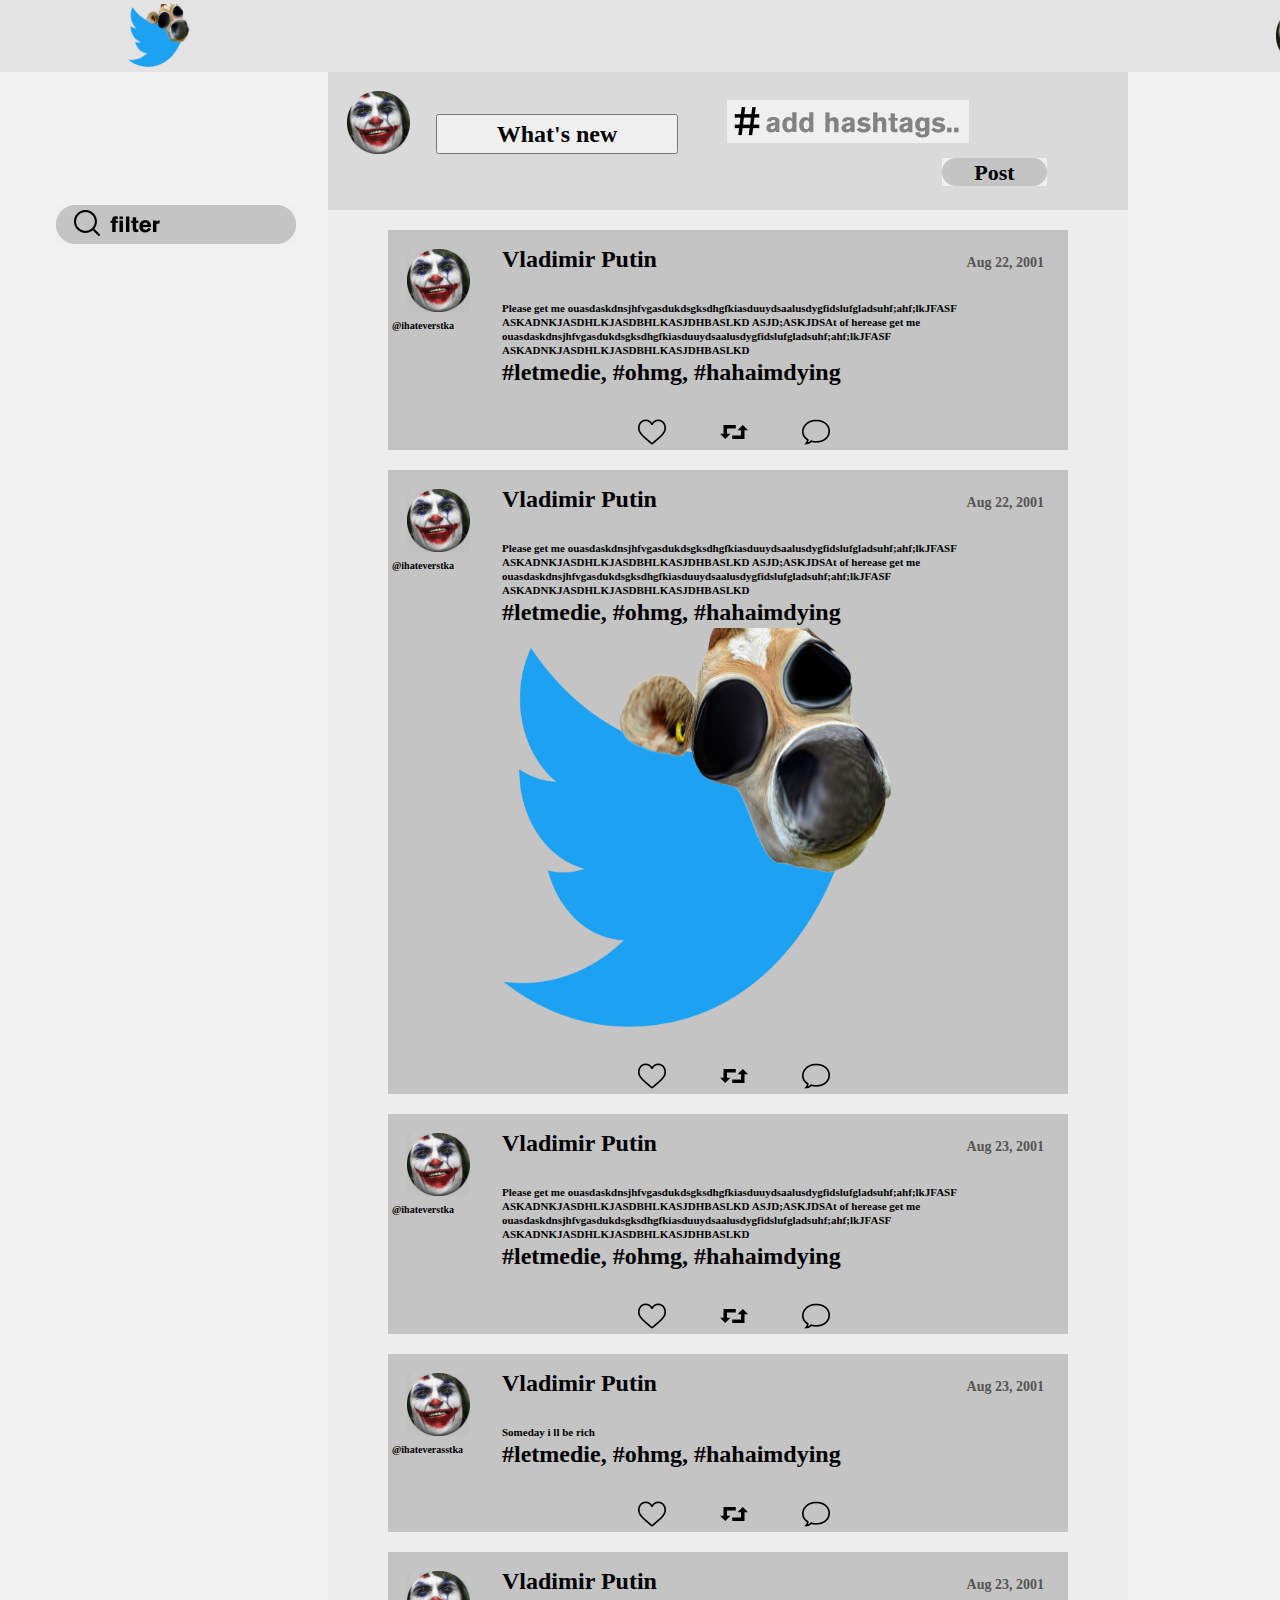
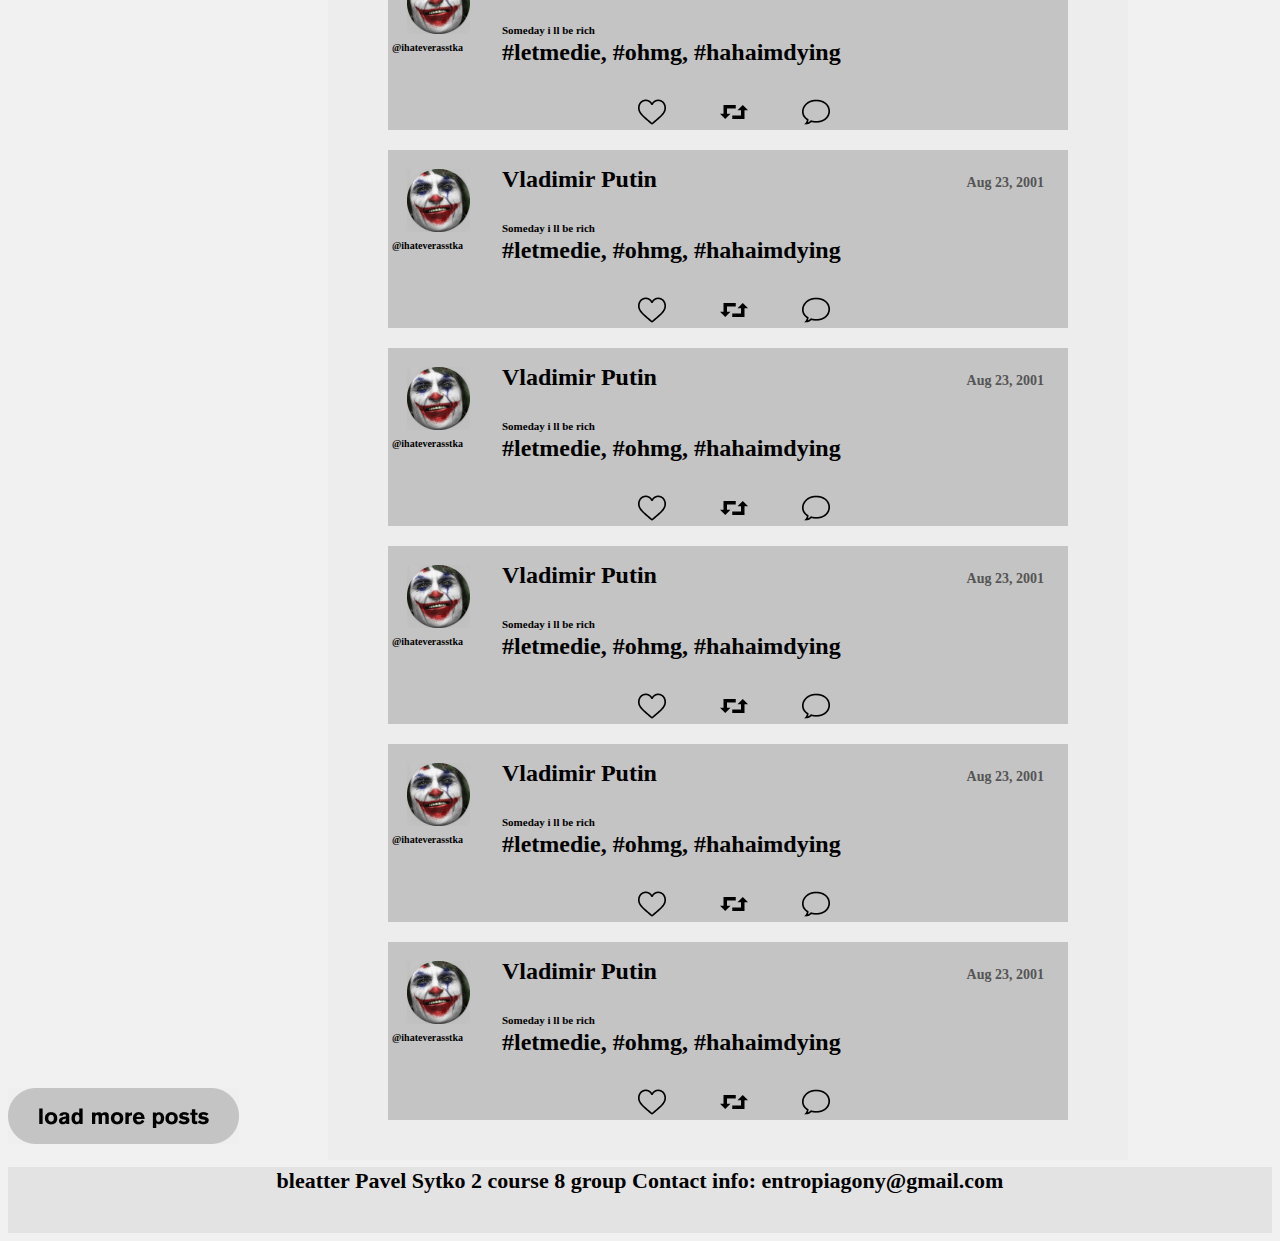
<file: ui/index.html>
<!DOCTYPE html>
<html lang="en">
<head>
    <meta charset="UTF-8">
    <meta name="viewport" content="width=device-width, initial-scale=1.0">
    <link rel="stylesheet" href="styles.css">
    <title>Main page</title>
</head>
<body>
    <header>
        <a class="main_page_link" src="#">
            <img src="logo.png" class="logo">
        </a>
        <div class="avatar_container">
            <img class="avatar_circle" src="avatar_circle.png">
            <a class="user_page_link" src="#">
                 <img src="avatar.jpg" class ="avatar">
            </a>
        </div>
    </header>
    
    <button class="filter_button">

    </button>

    <div class ="feed_container">
        <div class ="create_post_menu">
            <div class="menu_avatar_container">
                <img class="avatar_circle" src="avatar_circle_menu.png">
                <img src="avatar.jpg" class ="avatar">
            </div>

            
                <button class ="new_post_button">
                  What's new
                </button>
              

            
                <button class="hashtag_button">
                    
                </button>
            

            
                <button class="post_button">
                    Post
                </button>
            
        </div>
        
        <div class="posts_feed">
            <div class="post">

                <div class="user_avatar_container">
                    <img class="avatar_circle" src="avatar_circle_post.png">
                    <a class="user_page_link" src="#">
                        <img src="avatar.jpg" class ="avatar">
                   </a>
                   <p class="nickname">@ihateverstka</p>
                </div>

                <p class="username">Vladimir Putin</p>
                <p class ="date">Aug 22, 2001</p>
                <div class ="content">
                     <p class="post_text">Please get me ouasdaskdnsjhfvgasdukdsgksdhgfkiasduuydsaalusdygfidslufgladsuhf;ahf;lkJFASF
                        ASKADNKJASDHLKJASDBHLKASJDHBASLKD
                        ASJD;ASKJDSAt of herease get me ouasdaskdnsjhfvgasdukdsgksdhgfkiasduuydsaalusdygfidslufgladsuhf;ahf;lkJFASF
                        ASKADNKJASDHLKJASDBHLKASJDHBASLKD

                     </p>

                     <div class="hashtags">
                         #letmedie, #ohmg, #hahaimdying
                     </div>
                </div>

                <div class="icons_container">
                    <img class="like" src="heart.png">
                    <img class="repost" src="repost.png">
                    <img class="comment" src="comment.png">
                </div>

            </div>

            <div class="post">

                <div class="user_avatar_container">
                    <img class="avatar_circle" src="avatar_circle_post.png">
                    <a class="user_page_link" src="#">
                        <img src="avatar.jpg" class ="avatar">
                   </a>
                   <p class="nickname">@ihateverstka</p>
                </div>

                <p class="username">Vladimir Putin</p>
                <p class ="date">Aug 22, 2001</p>
                <div class ="content">
                     <p class="post_text">Please get me ouasdaskdnsjhfvgasdukdsgksdhgfkiasduuydsaalusdygfidslufgladsuhf;ahf;lkJFASF
                        ASKADNKJASDHLKJASDBHLKASJDHBASLKD
                        ASJD;ASKJDSAt of herease get me ouasdaskdnsjhfvgasdukdsgksdhgfkiasduuydsaalusdygfidslufgladsuhf;ahf;lkJFASF
                        ASKADNKJASDHLKJASDBHLKASJDHBASLKD

                     </p>

                     <div class="hashtags">
                         #letmedie, #ohmg, #hahaimdying
                     </div>

                     <img src="logo.png" class="content_img">
                </div>

                <div class="icons_container">
                    <img class="like" src="heart.png">
                    <img class="repost" src="repost.png">
                    <img class="comment" src="comment.png">
                </div>

            </div>

            <div class="post">

                <div class="user_avatar_container">
                    <img class="avatar_circle" src="avatar_circle_post.png">
                    <a class="user_page_link" src="#">
                        <img src="avatar.jpg" class ="avatar">
                   </a>
                   <p class="nickname">@ihateverstka</p>
                </div>

                <p class="username">Vladimir Putin</p>
                <p class ="date">Aug 23, 2001</p>
                <div class ="content">
                     <p class="post_text">Please get me ouasdaskdnsjhfvgasdukdsgksdhgfkiasduuydsaalusdygfidslufgladsuhf;ahf;lkJFASF
                        ASKADNKJASDHLKJASDBHLKASJDHBASLKD
                        ASJD;ASKJDSAt of herease get me ouasdaskdnsjhfvgasdukdsgksdhgfkiasduuydsaalusdygfidslufgladsuhf;ahf;lkJFASF
                        ASKADNKJASDHLKJASDBHLKASJDHBASLKD

                     </p>

                     <div class="hashtags">
                         #letmedie, #ohmg, #hahaimdying
                     </div>
                </div>

                <div class="icons_container">
                    <img class="like" src="heart.png">
                    <img class="repost" src="repost.png">
                    <img class="comment" src="comment.png">
                </div>

            </div>
            

            <div class="post">

                <div class="user_avatar_container">
                    <img class="avatar_circle" src="avatar_circle_post.png">
                    <a class="user_page_link" src="#">
                        <img src="avatar.jpg" class ="avatar">
                   </a>
                   <p class="nickname">@ihateverasstka</p>
                </div>

                <p class="username">Vladimir Putin</p>
                <p class ="date">Aug 23, 2001</p>
                <div class ="content">
                     <p class="post_text">Someday i ll be rich
                     </p>

                     <div class="hashtags">
                         #letmedie, #ohmg, #hahaimdying
                     </div>
                </div>

                <div class="icons_container">
                    <img class="like" src="heart.png">
                    <img class="repost" src="repost.png">
                    <img class="comment" src="comment.png">
                </div>

            </div>

            <div class="post">

                <div class="user_avatar_container">
                    <img class="avatar_circle" src="avatar_circle_post.png">
                    <a class="user_page_link" src="#">
                        <img src="avatar.jpg" class ="avatar">
                   </a>
                   <p class="nickname">@ihateverasstka</p>
                </div>

                <p class="username">Vladimir Putin</p>
                <p class ="date">Aug 23, 2001</p>
                <div class ="content">
                     <p class="post_text">Someday i ll be rich
                     </p>

                     <div class="hashtags">
                         #letmedie, #ohmg, #hahaimdying
                     </div>
                </div>

                <div class="icons_container">
                    <img class="like" src="heart.png">
                    <img class="repost" src="repost.png">
                    <img class="comment" src="comment.png">
                </div>

            </div>

            <div class="post">

                <div class="user_avatar_container">
                    <img class="avatar_circle" src="avatar_circle_post.png">
                    <a class="user_page_link" src="#">
                        <img src="avatar.jpg" class ="avatar">
                   </a>
                   <p class="nickname">@ihateverasstka</p>
                </div>

                <p class="username">Vladimir Putin</p>
                <p class ="date">Aug 23, 2001</p>
                <div class ="content">
                     <p class="post_text">Someday i ll be rich
                     </p>

                     <div class="hashtags">
                         #letmedie, #ohmg, #hahaimdying
                     </div>
                </div>

                <div class="icons_container">
                    <img class="like" src="heart.png">
                    <img class="repost" src="repost.png">
                    <img class="comment" src="comment.png">
                </div>

            </div>

            <div class="post">

                <div class="user_avatar_container">
                    <img class="avatar_circle" src="avatar_circle_post.png">
                    <a class="user_page_link" src="#">
                        <img src="avatar.jpg" class ="avatar">
                   </a>
                   <p class="nickname">@ihateverasstka</p>
                </div>

                <p class="username">Vladimir Putin</p>
                <p class ="date">Aug 23, 2001</p>
                <div class ="content">
                     <p class="post_text">Someday i ll be rich
                     </p>

                     <div class="hashtags">
                         #letmedie, #ohmg, #hahaimdying
                     </div>
                </div>

                <div class="icons_container">
                    <img class="like" src="heart.png">
                    <img class="repost" src="repost.png">
                    <img class="comment" src="comment.png">
                </div>

            </div>

            <div class="post">

                <div class="user_avatar_container">
                    <img class="avatar_circle" src="avatar_circle_post.png">
                    <a class="user_page_link" src="#">
                        <img src="avatar.jpg" class ="avatar">
                   </a>
                   <p class="nickname">@ihateverasstka</p>
                </div>

                <p class="username">Vladimir Putin</p>
                <p class ="date">Aug 23, 2001</p>
                <div class ="content">
                     <p class="post_text">Someday i ll be rich
                     </p>

                     <div class="hashtags">
                         #letmedie, #ohmg, #hahaimdying
                     </div>
                </div>

                <div class="icons_container">
                    <img class="like" src="heart.png">
                    <img class="repost" src="repost.png">
                    <img class="comment" src="comment.png">
                </div>

            </div>

            <div class="post">

                <div class="user_avatar_container">
                    <img class="avatar_circle" src="avatar_circle_post.png">
                    <a class="user_page_link" src="#">
                        <img src="avatar.jpg" class ="avatar">
                   </a>
                   <p class="nickname">@ihateverasstka</p>
                </div>

                <p class="username">Vladimir Putin</p>
                <p class ="date">Aug 23, 2001</p>
                <div class ="content">
                     <p class="post_text">Someday i ll be rich
                     </p>

                     <div class="hashtags">
                         #letmedie, #ohmg, #hahaimdying
                     </div>
                </div>

                <div class="icons_container">
                    <img class="like" src="heart.png">
                    <img class="repost" src="repost.png">
                    <img class="comment" src="comment.png">
                </div>

            </div>

            <div class="post">

                <div class="user_avatar_container">
                    <img class="avatar_circle" src="avatar_circle_post.png">
                    <a class="user_page_link" src="#">
                        <img src="avatar.jpg" class ="avatar">
                   </a>
                   <p class="nickname">@ihateverasstka</p>
                </div>

                <p class="username">Vladimir Putin</p>
                <p class ="date">Aug 23, 2001</p>
                <div class ="content">
                     <p class="post_text">Someday i ll be rich
                     </p>

                     <div class="hashtags">
                         #letmedie, #ohmg, #hahaimdying
                     </div>
                </div>

                <div class="icons_container">
                    <img class="like" src="heart.png">
                    <img class="repost" src="repost.png">
                    <img class="comment" src="comment.png">
                </div>

            </div>

        </div>
    </div>
    
    <button class="load_more_button">

    </button>

    <footer>
        bleatter        Pavel Sytko         2 course 8 group        Contact info: entropiagony@gmail.com
    </footer>

</body>
</html>
</file>
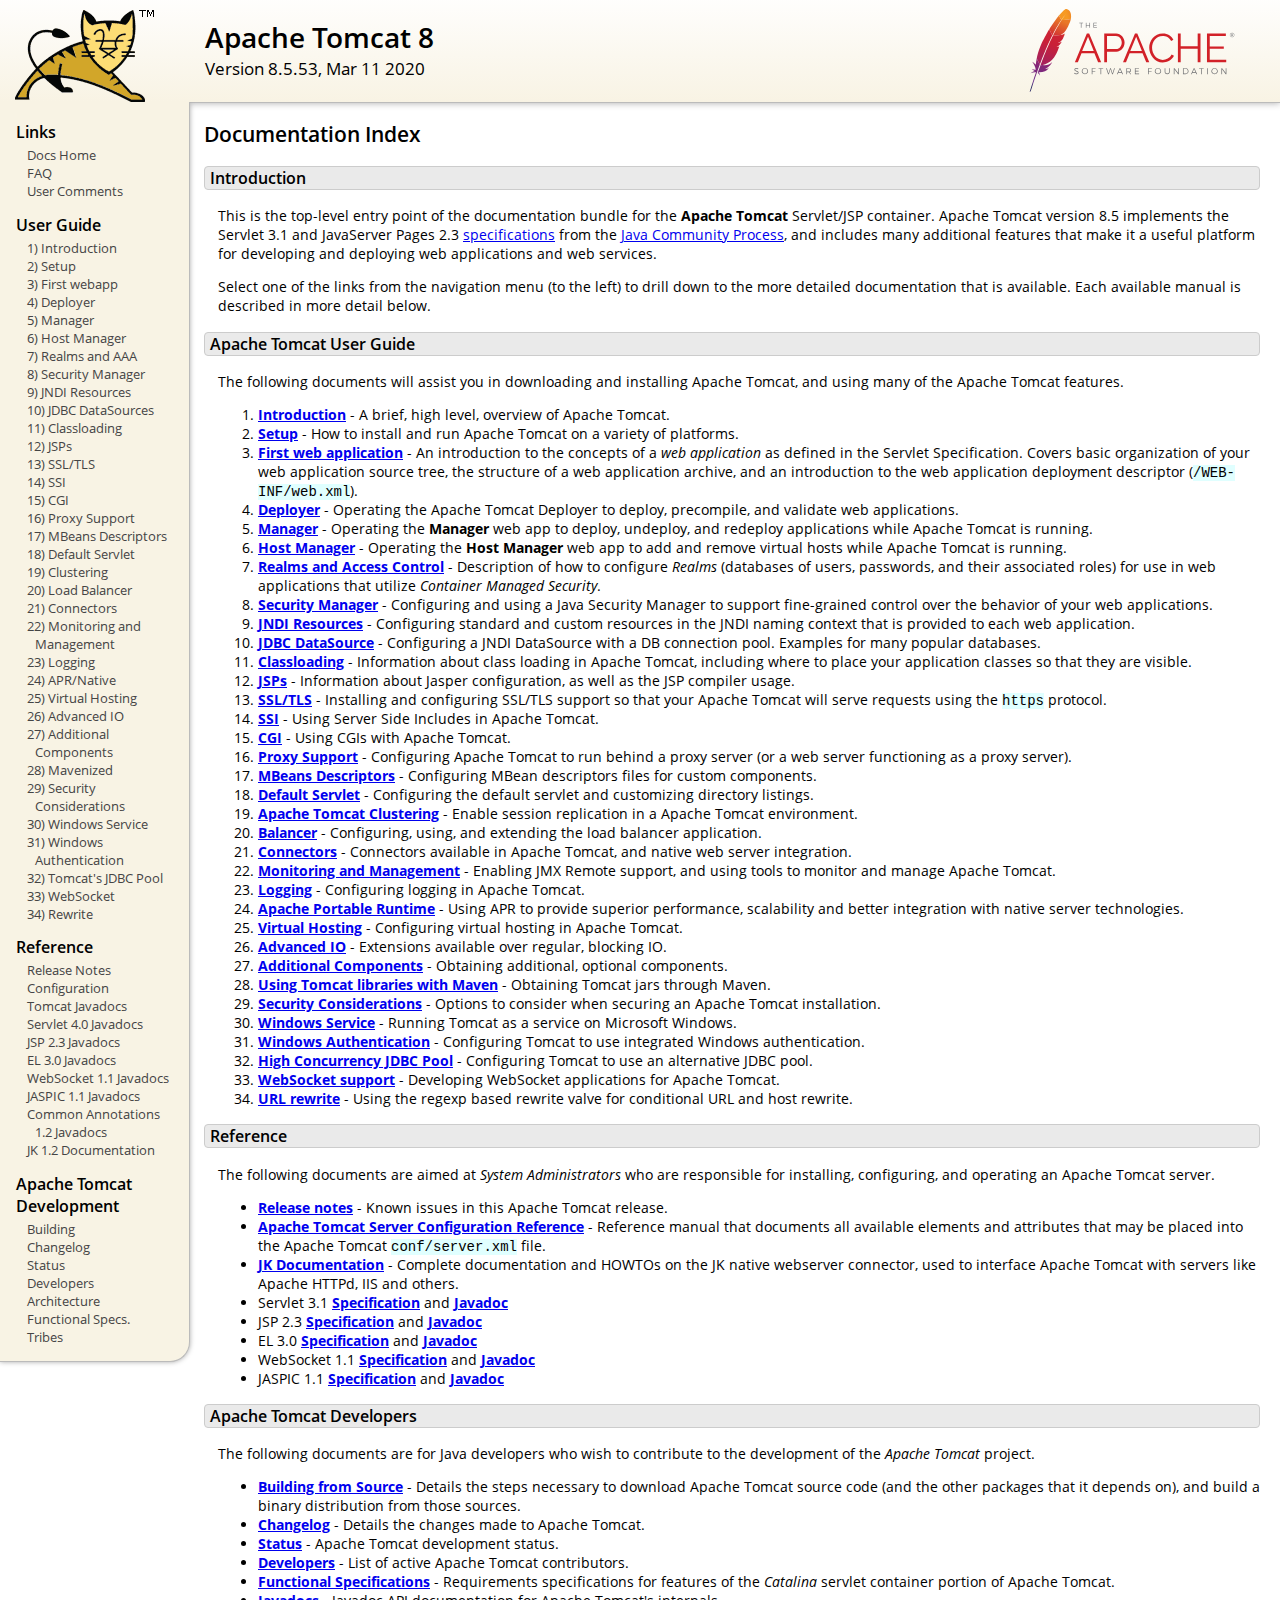
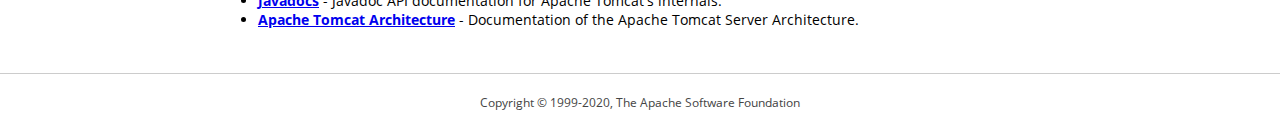
<file: server/apache-tomcat-8.5.53/webapps/docs/index.html>
<!DOCTYPE html SYSTEM "about:legacy-compat">
<html lang="en"><head><META http-equiv="Content-Type" content="text/html; charset=UTF-8"><link href="./images/docs-stylesheet.css" rel="stylesheet" type="text/css"><title>Apache Tomcat 8 (8.5.53) - Documentation Index</title><meta name="author" content="Craig R. McClanahan"><meta name="author" content="Remy Maucherat"><meta name="author" content="Yoav Shapira"></head><body><div id="wrapper"><header><div id="header"><div><div><div class="logo noPrint"><a href="https://tomcat.apache.org/"><img alt="Tomcat Home" src="./images/tomcat.png"></a></div><div style="height: 1px;"></div><div class="asfLogo noPrint"><a href="https://www.apache.org/" target="_blank"><img src="./images/asf-logo.svg" alt="The Apache Software Foundation" style="width: 266px; height: 83px;"></a></div><h1>Apache Tomcat 8</h1><div class="versionInfo">
          Version 8.5.53,
          <time datetime="2020-03-11">Mar 11 2020</time></div><div style="height: 1px;"></div><div style="clear: left;"></div></div></div></div></header><div id="middle"><div><div id="mainLeft" class="noprint"><div><nav><div><h2>Links</h2><ul><li><a href="index.html">Docs Home</a></li><li><a href="https://wiki.apache.org/tomcat/FAQ">FAQ</a></li><li><a href="#comments_section">User Comments</a></li></ul></div><div><h2>User Guide</h2><ul><li><a href="introduction.html">1) Introduction</a></li><li><a href="setup.html">2) Setup</a></li><li><a href="appdev/index.html">3) First webapp</a></li><li><a href="deployer-howto.html">4) Deployer</a></li><li><a href="manager-howto.html">5) Manager</a></li><li><a href="host-manager-howto.html">6) Host Manager</a></li><li><a href="realm-howto.html">7) Realms and AAA</a></li><li><a href="security-manager-howto.html">8) Security Manager</a></li><li><a href="jndi-resources-howto.html">9) JNDI Resources</a></li><li><a href="jndi-datasource-examples-howto.html">10) JDBC DataSources</a></li><li><a href="class-loader-howto.html">11) Classloading</a></li><li><a href="jasper-howto.html">12) JSPs</a></li><li><a href="ssl-howto.html">13) SSL/TLS</a></li><li><a href="ssi-howto.html">14) SSI</a></li><li><a href="cgi-howto.html">15) CGI</a></li><li><a href="proxy-howto.html">16) Proxy Support</a></li><li><a href="mbeans-descriptors-howto.html">17) MBeans Descriptors</a></li><li><a href="default-servlet.html">18) Default Servlet</a></li><li><a href="cluster-howto.html">19) Clustering</a></li><li><a href="balancer-howto.html">20) Load Balancer</a></li><li><a href="connectors.html">21) Connectors</a></li><li><a href="monitoring.html">22) Monitoring and Management</a></li><li><a href="logging.html">23) Logging</a></li><li><a href="apr.html">24) APR/Native</a></li><li><a href="virtual-hosting-howto.html">25) Virtual Hosting</a></li><li><a href="aio.html">26) Advanced IO</a></li><li><a href="extras.html">27) Additional Components</a></li><li><a href="maven-jars.html">28) Mavenized</a></li><li><a href="security-howto.html">29) Security Considerations</a></li><li><a href="windows-service-howto.html">30) Windows Service</a></li><li><a href="windows-auth-howto.html">31) Windows Authentication</a></li><li><a href="jdbc-pool.html">32) Tomcat's JDBC Pool</a></li><li><a href="web-socket-howto.html">33) WebSocket</a></li><li><a href="rewrite.html">34) Rewrite</a></li></ul></div><div><h2>Reference</h2><ul><li><a href="RELEASE-NOTES.txt">Release Notes</a></li><li><a href="config/index.html">Configuration</a></li><li><a href="api/index.html">Tomcat Javadocs</a></li><li><a href="servletapi/index.html">Servlet 4.0 Javadocs</a></li><li><a href="jspapi/index.html">JSP 2.3 Javadocs</a></li><li><a href="elapi/index.html">EL 3.0 Javadocs</a></li><li><a href="websocketapi/index.html">WebSocket 1.1 Javadocs</a></li><li><a href="jaspicapi/index.html">JASPIC 1.1 Javadocs</a></li><li><a href="annotationapi/index.html">Common Annotations 1.2 Javadocs</a></li><li><a href="https://tomcat.apache.org/connectors-doc/">JK 1.2 Documentation</a></li></ul></div><div><h2>Apache Tomcat Development</h2><ul><li><a href="building.html">Building</a></li><li><a href="changelog.html">Changelog</a></li><li><a href="https://wiki.apache.org/tomcat/TomcatVersions">Status</a></li><li><a href="developers.html">Developers</a></li><li><a href="architecture/index.html">Architecture</a></li><li><a href="funcspecs/index.html">Functional Specs.</a></li><li><a href="tribes/introduction.html">Tribes</a></li></ul></div></nav></div></div><div id="mainRight"><div id="content"><h2>Documentation Index</h2><h3 id="Introduction">Introduction</h3><div class="text">

<p>This is the top-level entry point of the documentation bundle for the
<strong>Apache Tomcat</strong> Servlet/JSP container.  Apache Tomcat version
8.5 implements the Servlet 3.1 and JavaServer Pages 2.3
<a href="https://wiki.apache.org/tomcat/Specifications">specifications</a> from the
<a href="https://www.jcp.org">Java Community Process</a>, and includes many
additional features that make it a useful platform for developing and deploying
web applications and web services.</p>

<p>Select one of the links from the navigation menu (to the left) to drill
down to the more detailed documentation that is available.  Each available
manual is described in more detail below.</p>

</div><h3 id="Apache_Tomcat_User_Guide">Apache Tomcat User Guide</h3><div class="text">

<p>The following documents will assist you in downloading and installing
Apache Tomcat, and using many of the Apache Tomcat features.</p>

<ol>
<li><a href="introduction.html"><strong>Introduction</strong></a> - A
    brief, high level, overview of Apache Tomcat.</li>
<li><a href="setup.html"><strong>Setup</strong></a> - How to install and run
    Apache Tomcat on a variety of platforms.</li>
<li><a href="appdev/index.html"><strong>First web application</strong></a>
    - An introduction to the concepts of a <em>web application</em> as defined
    in the Servlet Specification.  Covers basic organization of your web application
    source tree, the structure of a web application archive, and an
    introduction to the web application deployment descriptor
    (<code>/WEB-INF/web.xml</code>).</li>
<li><a href="deployer-howto.html"><strong>Deployer</strong></a> -
    Operating the Apache Tomcat Deployer to deploy, precompile, and validate web
    applications.</li>
<li><a href="manager-howto.html"><strong>Manager</strong></a> -
    Operating the <strong>Manager</strong> web app to deploy, undeploy, and
    redeploy applications while Apache Tomcat is running.</li>
<li><a href="host-manager-howto.html"><strong>Host Manager</strong></a> -
    Operating the <strong>Host Manager</strong> web app to add and remove
    virtual hosts while Apache Tomcat is running.</li>
<li><a href="realm-howto.html"><strong>Realms and Access Control</strong></a>
    - Description of how to configure <em>Realms</em> (databases of users,
    passwords, and their associated roles) for use in web applications that
    utilize <em>Container Managed Security</em>.</li>
<li><a href="security-manager-howto.html"><strong>Security Manager</strong></a>
    - Configuring and using a Java Security Manager to
    support fine-grained control over the behavior of your web applications.
    </li>
<li><a href="jndi-resources-howto.html"><strong>JNDI Resources</strong></a>
    - Configuring standard and custom resources in the JNDI naming context
    that is provided to each web application.</li>
<li><a href="jndi-datasource-examples-howto.html">
    <strong>JDBC DataSource</strong></a>
    - Configuring a JNDI DataSource with a DB connection pool.
    Examples for many popular databases.</li>
<li><a href="class-loader-howto.html"><strong>Classloading</strong></a>
    - Information about class loading in Apache Tomcat, including where to place
    your application classes so that they are visible.</li>
<li><a href="jasper-howto.html"><strong>JSPs</strong></a>
    - Information about Jasper configuration, as well as the JSP compiler
    usage.</li>
<li><a href="ssl-howto.html"><strong>SSL/TLS</strong></a> -
    Installing and configuring SSL/TLS support so that your Apache Tomcat will
    serve requests using the <code>https</code> protocol.</li>
<li><a href="ssi-howto.html"><strong>SSI</strong></a> -
    Using Server Side Includes in Apache Tomcat.</li>
<li><a href="cgi-howto.html"><strong>CGI</strong></a> -
    Using CGIs with Apache Tomcat.</li>
<li><a href="proxy-howto.html"><strong>Proxy Support</strong></a> -
    Configuring Apache Tomcat to run behind a proxy server (or a web server
    functioning as a proxy server).</li>
<li><a href="mbeans-descriptors-howto.html"><strong>MBeans Descriptors</strong></a> -
    Configuring MBean descriptors files for custom components.</li>
<li><a href="default-servlet.html"><strong>Default Servlet</strong></a> -
    Configuring the default servlet and customizing directory listings.</li>
<li><a href="cluster-howto.html"><strong>Apache Tomcat Clustering</strong></a> -
    Enable session replication in a Apache Tomcat environment.</li>
<li><a href="balancer-howto.html"><strong>Balancer</strong></a> -
    Configuring, using, and extending the load balancer application.</li>
<li><a href="connectors.html"><strong>Connectors</strong></a> -
    Connectors available in Apache Tomcat, and native web server integration.</li>
<li><a href="monitoring.html"><strong>Monitoring and Management</strong></a> -
    Enabling JMX Remote support, and using tools to monitor and manage Apache Tomcat.</li>
<li><a href="logging.html"><strong>Logging</strong></a> -
    Configuring logging in Apache Tomcat.</li>
<li><a href="apr.html"><strong>Apache Portable Runtime</strong></a> -
    Using APR to provide superior performance, scalability and better
    integration with native server technologies.</li>
<li><a href="virtual-hosting-howto.html"><strong>Virtual Hosting</strong></a> -
    Configuring virtual hosting in Apache Tomcat.</li>
<li><a href="aio.html"><strong>Advanced IO</strong></a> -
    Extensions available over regular, blocking IO.</li>
<li><a href="extras.html"><strong>Additional Components</strong></a> -
    Obtaining additional, optional components.</li>
<li><a href="maven-jars.html"><strong>Using Tomcat libraries with Maven</strong></a> -
    Obtaining Tomcat jars through Maven.</li>
<li><a href="security-howto.html"><strong>Security Considerations</strong></a> -
    Options to consider when securing an Apache Tomcat installation.</li>
<li><a href="windows-service-howto.html"><strong>Windows Service</strong></a> -
    Running Tomcat as a service on Microsoft Windows.</li>
<li><a href="windows-auth-howto.html"><strong>Windows Authentication</strong></a> -
    Configuring Tomcat to use integrated Windows authentication.</li>
<li><a href="jdbc-pool.html"><strong>High Concurrency JDBC Pool</strong></a> -
    Configuring Tomcat to use an alternative JDBC pool.</li>
<li><a href="web-socket-howto.html"><strong>WebSocket support</strong></a> -
    Developing WebSocket applications for Apache Tomcat.</li>
<li><a href="rewrite.html"><strong>URL rewrite</strong></a> -
    Using the regexp based rewrite valve for conditional URL and host rewrite.</li>

</ol>

</div><h3 id="Reference">Reference</h3><div class="text">

<p>The following documents are aimed at <em>System Administrators</em> who
are responsible for installing, configuring, and operating an Apache Tomcat server.
</p>
<ul>
<li><a href="RELEASE-NOTES.txt"><strong>Release notes</strong></a>
    - Known issues in this Apache Tomcat release.
    </li>
<li><a href="config/index.html"><strong>Apache Tomcat Server Configuration Reference</strong></a>
    - Reference manual that documents all available elements and attributes
      that may be placed into the Apache Tomcat <code>conf/server.xml</code> file.
    </li>
<li><a href="https://tomcat.apache.org/connectors-doc/index.html"><strong>JK Documentation</strong></a>
    - Complete documentation and HOWTOs on the JK native webserver connector,
      used to interface Apache Tomcat with servers like Apache HTTPd, IIS
      and others.</li>
<li>Servlet 3.1
    <a href="http://jcp.org/aboutJava/communityprocess/final/jsr340/index.html">
    <strong>Specification</strong></a> and
    <a href="http://docs.oracle.com/javaee/7/api/javax/servlet/package-summary.html">
    <strong>Javadoc</strong></a>
    </li>
<li>JSP 2.3
    <a href="https://jcp.org/aboutJava/communityprocess/mrel/jsr245/index2.html">
    <strong>Specification</strong></a> and
    <a href="http://docs.oracle.com/javaee/7/api/javax/servlet/jsp/package-summary.html">
    <strong>Javadoc</strong></a>
    </li>
<li>EL 3.0
    <a href="https://jcp.org/aboutJava/communityprocess/final/jsr341/index.html">
    <strong>Specification</strong></a> and
    <a href="http://docs.oracle.com/javaee/7/api/javax/el/package-summary.html">
    <strong>Javadoc</strong></a>
    </li>
<li>WebSocket 1.1
    <a href="https://jcp.org/aboutJava/communityprocess/mrel/jsr356/index.html">
    <strong>Specification</strong></a> and
    <a href="http://docs.oracle.com/javaee/7/api/javax/websocket/package-summary.html">
    <strong>Javadoc</strong></a>
    </li>
<li>JASPIC 1.1
    <a href="https://jcp.org/aboutJava/communityprocess/mrel/jsr196/index.html">
    <strong>Specification</strong></a> and
    <a href="http://docs.oracle.com/javaee/7/api/javax/security/auth/message/package-summary.html">
    <strong>Javadoc</strong></a>
    </li>
</ul>

</div><h3 id="Apache_Tomcat_Developers">Apache Tomcat Developers</h3><div class="text">

<p>The following documents are for Java developers who wish to contribute to
the development of the <em>Apache Tomcat</em> project.</p>
<ul>
<li><a href="building.html"><strong>Building from Source</strong></a> -
    Details the steps necessary to download Apache Tomcat source code (and the
    other packages that it depends on), and build a binary distribution from
    those sources.
    </li>
<li><a href="changelog.html"><strong>Changelog</strong></a> - Details the
    changes made to Apache Tomcat.
    </li>
<li><a href="https://wiki.apache.org/tomcat/TomcatVersions"><strong>Status</strong></a> -
    Apache Tomcat development status.
    </li>
<li><a href="developers.html"><strong>Developers</strong></a> - List of active
    Apache Tomcat contributors.
    </li>
<li><a href="funcspecs/index.html"><strong>Functional Specifications</strong></a>
    - Requirements specifications for features of the <em>Catalina</em> servlet
    container portion of Apache Tomcat.</li>
<li><a href="api/index.html"><strong>Javadocs</strong></a>
    - Javadoc API documentation for Apache Tomcat's internals.</li>
<li><a href="architecture/index.html"><strong>Apache Tomcat Architecture</strong></a>
    - Documentation of the Apache Tomcat Server Architecture.</li>
</ul>

</div></div></div></div></div><footer><div id="footer">
    Copyright &copy; 1999-2020, The Apache Software Foundation
  </div></footer></div></body></html>
</file>
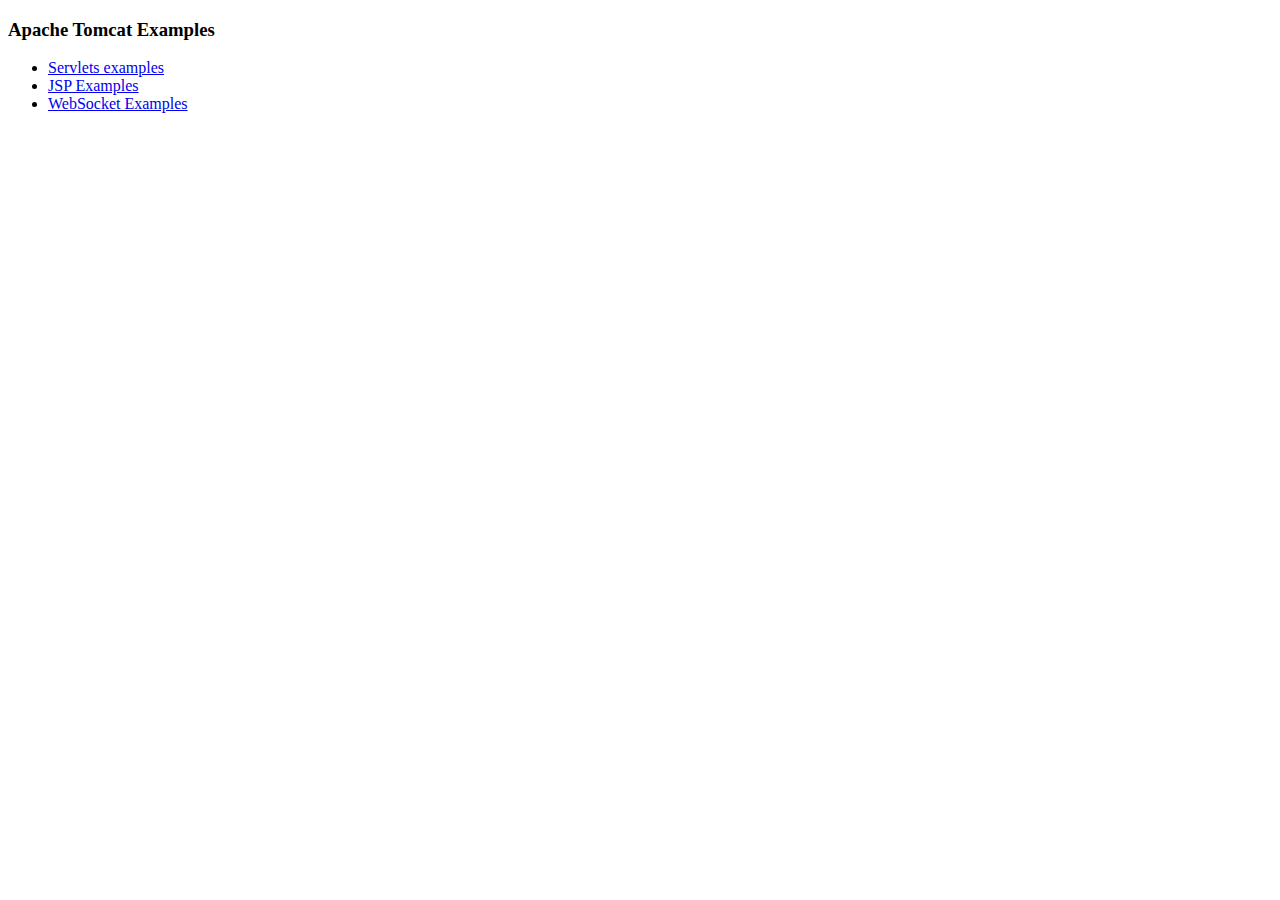
<file: server/apache-tomcat-8.5.53/webapps/examples/index.html>
<!--
  Licensed to the Apache Software Foundation (ASF) under one or more
  contributor license agreements.  See the NOTICE file distributed with
  this work for additional information regarding copyright ownership.
  The ASF licenses this file to You under the Apache License, Version 2.0
  (the "License"); you may not use this file except in compliance with
  the License.  You may obtain a copy of the License at

      http://www.apache.org/licenses/LICENSE-2.0

  Unless required by applicable law or agreed to in writing, software
  distributed under the License is distributed on an "AS IS" BASIS,
  WITHOUT WARRANTIES OR CONDITIONS OF ANY KIND, either express or implied.
  See the License for the specific language governing permissions and
  limitations under the License.
-->
<!DOCTYPE HTML><html lang="en"><head>
<meta charset="UTF-8">
<title>Apache Tomcat Examples</title>
</head>
<body>
<p>
<h3>Apache Tomcat Examples</H3>
<p></p>
<ul>
<li><a href="servlets">Servlets examples</a></li>
<li><a href="jsp">JSP Examples</a></li>
<li><a href="websocket/index.xhtml">WebSocket Examples</a></li>
</ul>
</body></html>
</file>
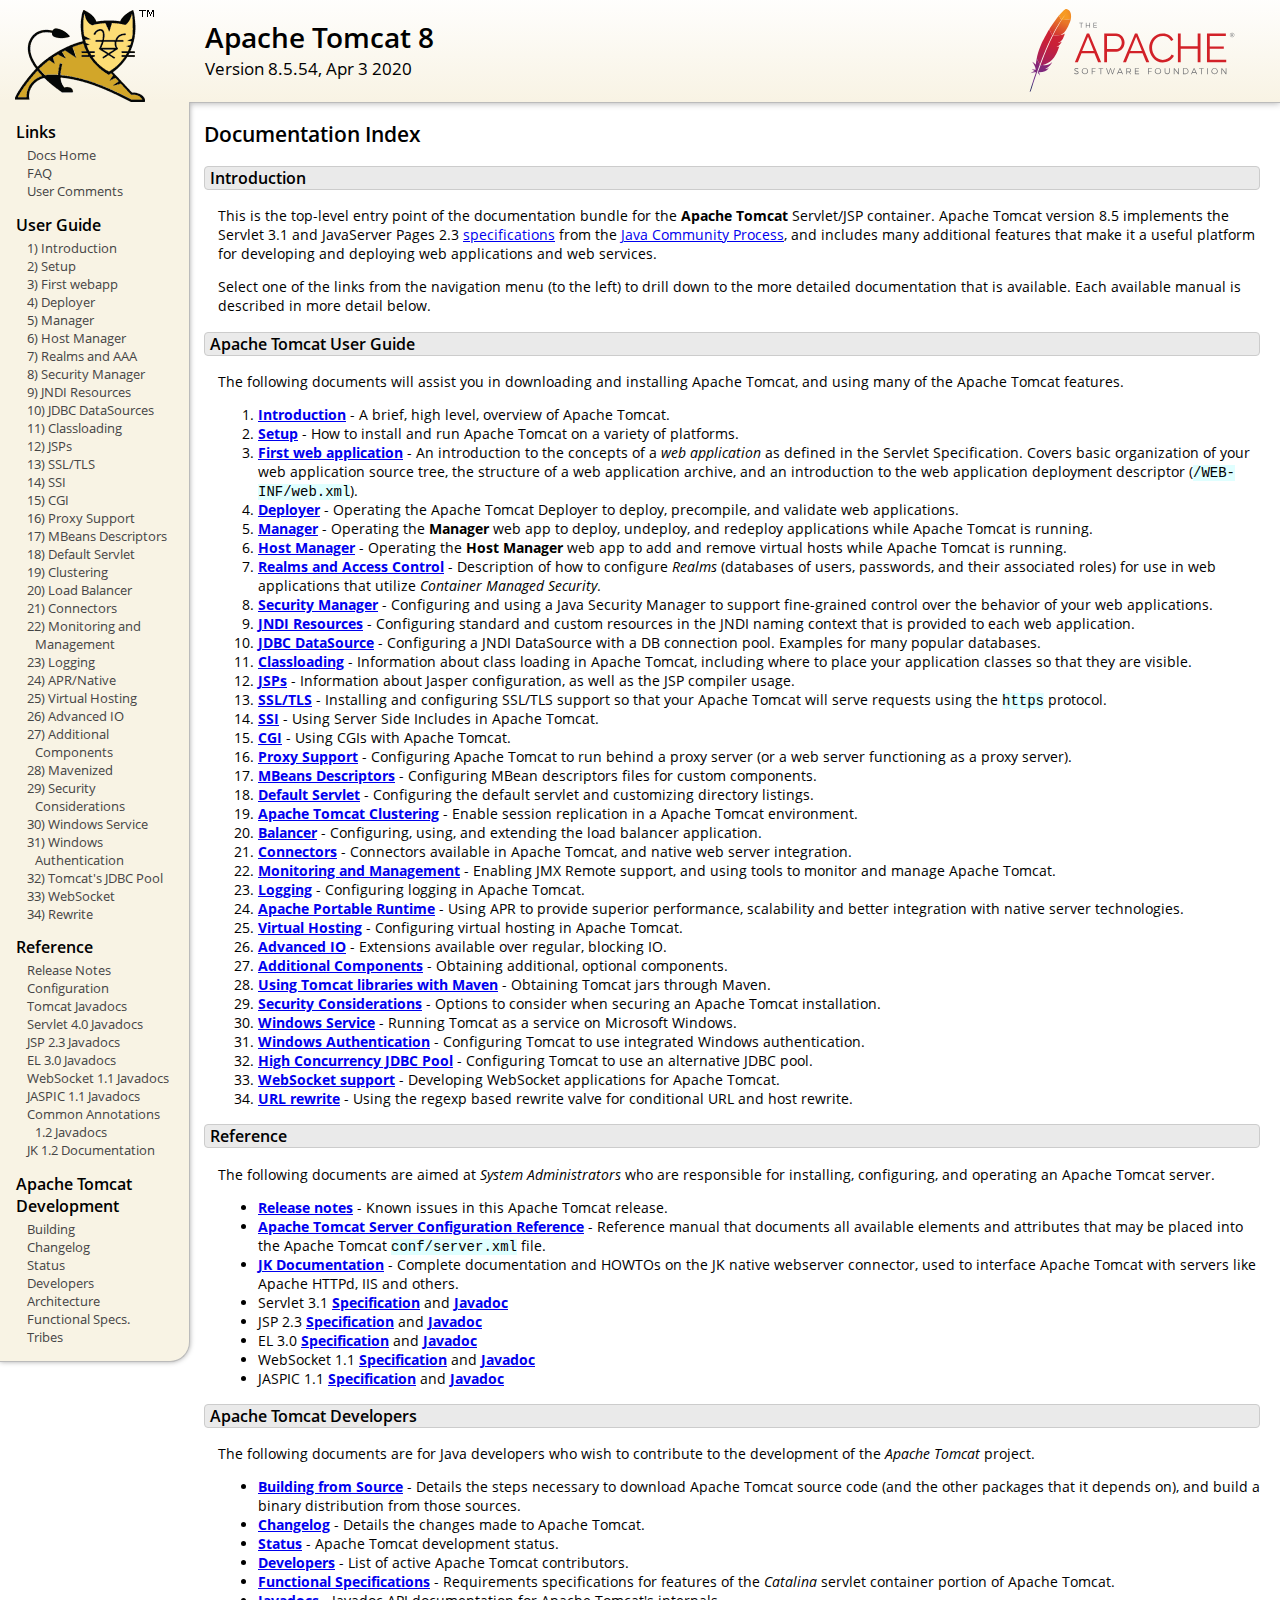
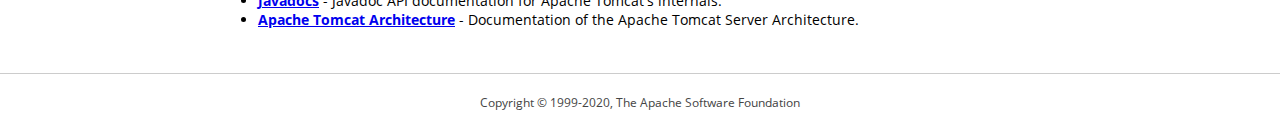
<file: theProject/apache-tomcat-8.5.54/webapps/docs/index.html>
<!DOCTYPE html SYSTEM "about:legacy-compat">
<html lang="en"><head><META http-equiv="Content-Type" content="text/html; charset=UTF-8"><link href="./images/docs-stylesheet.css" rel="stylesheet" type="text/css"><title>Apache Tomcat 8 (8.5.54) - Documentation Index</title><meta name="author" content="Craig R. McClanahan"><meta name="author" content="Remy Maucherat"><meta name="author" content="Yoav Shapira"></head><body><div id="wrapper"><header><div id="header"><div><div><div class="logo noPrint"><a href="https://tomcat.apache.org/"><img alt="Tomcat Home" src="./images/tomcat.png"></a></div><div style="height: 1px;"></div><div class="asfLogo noPrint"><a href="https://www.apache.org/" target="_blank"><img src="./images/asf-logo.svg" alt="The Apache Software Foundation" style="width: 266px; height: 83px;"></a></div><h1>Apache Tomcat 8</h1><div class="versionInfo">
          Version 8.5.54,
          <time datetime="2020-04-03">Apr 3 2020</time></div><div style="height: 1px;"></div><div style="clear: left;"></div></div></div></div></header><div id="middle"><div><div id="mainLeft" class="noprint"><div><nav><div><h2>Links</h2><ul><li><a href="index.html">Docs Home</a></li><li><a href="https://wiki.apache.org/tomcat/FAQ">FAQ</a></li><li><a href="#comments_section">User Comments</a></li></ul></div><div><h2>User Guide</h2><ul><li><a href="introduction.html">1) Introduction</a></li><li><a href="setup.html">2) Setup</a></li><li><a href="appdev/index.html">3) First webapp</a></li><li><a href="deployer-howto.html">4) Deployer</a></li><li><a href="manager-howto.html">5) Manager</a></li><li><a href="host-manager-howto.html">6) Host Manager</a></li><li><a href="realm-howto.html">7) Realms and AAA</a></li><li><a href="security-manager-howto.html">8) Security Manager</a></li><li><a href="jndi-resources-howto.html">9) JNDI Resources</a></li><li><a href="jndi-datasource-examples-howto.html">10) JDBC DataSources</a></li><li><a href="class-loader-howto.html">11) Classloading</a></li><li><a href="jasper-howto.html">12) JSPs</a></li><li><a href="ssl-howto.html">13) SSL/TLS</a></li><li><a href="ssi-howto.html">14) SSI</a></li><li><a href="cgi-howto.html">15) CGI</a></li><li><a href="proxy-howto.html">16) Proxy Support</a></li><li><a href="mbeans-descriptors-howto.html">17) MBeans Descriptors</a></li><li><a href="default-servlet.html">18) Default Servlet</a></li><li><a href="cluster-howto.html">19) Clustering</a></li><li><a href="balancer-howto.html">20) Load Balancer</a></li><li><a href="connectors.html">21) Connectors</a></li><li><a href="monitoring.html">22) Monitoring and Management</a></li><li><a href="logging.html">23) Logging</a></li><li><a href="apr.html">24) APR/Native</a></li><li><a href="virtual-hosting-howto.html">25) Virtual Hosting</a></li><li><a href="aio.html">26) Advanced IO</a></li><li><a href="extras.html">27) Additional Components</a></li><li><a href="maven-jars.html">28) Mavenized</a></li><li><a href="security-howto.html">29) Security Considerations</a></li><li><a href="windows-service-howto.html">30) Windows Service</a></li><li><a href="windows-auth-howto.html">31) Windows Authentication</a></li><li><a href="jdbc-pool.html">32) Tomcat's JDBC Pool</a></li><li><a href="web-socket-howto.html">33) WebSocket</a></li><li><a href="rewrite.html">34) Rewrite</a></li></ul></div><div><h2>Reference</h2><ul><li><a href="RELEASE-NOTES.txt">Release Notes</a></li><li><a href="config/index.html">Configuration</a></li><li><a href="api/index.html">Tomcat Javadocs</a></li><li><a href="servletapi/index.html">Servlet 4.0 Javadocs</a></li><li><a href="jspapi/index.html">JSP 2.3 Javadocs</a></li><li><a href="elapi/index.html">EL 3.0 Javadocs</a></li><li><a href="websocketapi/index.html">WebSocket 1.1 Javadocs</a></li><li><a href="jaspicapi/index.html">JASPIC 1.1 Javadocs</a></li><li><a href="annotationapi/index.html">Common Annotations 1.2 Javadocs</a></li><li><a href="https://tomcat.apache.org/connectors-doc/">JK 1.2 Documentation</a></li></ul></div><div><h2>Apache Tomcat Development</h2><ul><li><a href="building.html">Building</a></li><li><a href="changelog.html">Changelog</a></li><li><a href="https://wiki.apache.org/tomcat/TomcatVersions">Status</a></li><li><a href="developers.html">Developers</a></li><li><a href="architecture/index.html">Architecture</a></li><li><a href="funcspecs/index.html">Functional Specs.</a></li><li><a href="tribes/introduction.html">Tribes</a></li></ul></div></nav></div></div><div id="mainRight"><div id="content"><h2>Documentation Index</h2><h3 id="Introduction">Introduction</h3><div class="text">

<p>This is the top-level entry point of the documentation bundle for the
<strong>Apache Tomcat</strong> Servlet/JSP container.  Apache Tomcat version
8.5 implements the Servlet 3.1 and JavaServer Pages 2.3
<a href="https://wiki.apache.org/tomcat/Specifications">specifications</a> from the
<a href="https://www.jcp.org">Java Community Process</a>, and includes many
additional features that make it a useful platform for developing and deploying
web applications and web services.</p>

<p>Select one of the links from the navigation menu (to the left) to drill
down to the more detailed documentation that is available.  Each available
manual is described in more detail below.</p>

</div><h3 id="Apache_Tomcat_User_Guide">Apache Tomcat User Guide</h3><div class="text">

<p>The following documents will assist you in downloading and installing
Apache Tomcat, and using many of the Apache Tomcat features.</p>

<ol>
<li><a href="introduction.html"><strong>Introduction</strong></a> - A
    brief, high level, overview of Apache Tomcat.</li>
<li><a href="setup.html"><strong>Setup</strong></a> - How to install and run
    Apache Tomcat on a variety of platforms.</li>
<li><a href="appdev/index.html"><strong>First web application</strong></a>
    - An introduction to the concepts of a <em>web application</em> as defined
    in the Servlet Specification.  Covers basic organization of your web application
    source tree, the structure of a web application archive, and an
    introduction to the web application deployment descriptor
    (<code>/WEB-INF/web.xml</code>).</li>
<li><a href="deployer-howto.html"><strong>Deployer</strong></a> -
    Operating the Apache Tomcat Deployer to deploy, precompile, and validate web
    applications.</li>
<li><a href="manager-howto.html"><strong>Manager</strong></a> -
    Operating the <strong>Manager</strong> web app to deploy, undeploy, and
    redeploy applications while Apache Tomcat is running.</li>
<li><a href="host-manager-howto.html"><strong>Host Manager</strong></a> -
    Operating the <strong>Host Manager</strong> web app to add and remove
    virtual hosts while Apache Tomcat is running.</li>
<li><a href="realm-howto.html"><strong>Realms and Access Control</strong></a>
    - Description of how to configure <em>Realms</em> (databases of users,
    passwords, and their associated roles) for use in web applications that
    utilize <em>Container Managed Security</em>.</li>
<li><a href="security-manager-howto.html"><strong>Security Manager</strong></a>
    - Configuring and using a Java Security Manager to
    support fine-grained control over the behavior of your web applications.
    </li>
<li><a href="jndi-resources-howto.html"><strong>JNDI Resources</strong></a>
    - Configuring standard and custom resources in the JNDI naming context
    that is provided to each web application.</li>
<li><a href="jndi-datasource-examples-howto.html">
    <strong>JDBC DataSource</strong></a>
    - Configuring a JNDI DataSource with a DB connection pool.
    Examples for many popular databases.</li>
<li><a href="class-loader-howto.html"><strong>Classloading</strong></a>
    - Information about class loading in Apache Tomcat, including where to place
    your application classes so that they are visible.</li>
<li><a href="jasper-howto.html"><strong>JSPs</strong></a>
    - Information about Jasper configuration, as well as the JSP compiler
    usage.</li>
<li><a href="ssl-howto.html"><strong>SSL/TLS</strong></a> -
    Installing and configuring SSL/TLS support so that your Apache Tomcat will
    serve requests using the <code>https</code> protocol.</li>
<li><a href="ssi-howto.html"><strong>SSI</strong></a> -
    Using Server Side Includes in Apache Tomcat.</li>
<li><a href="cgi-howto.html"><strong>CGI</strong></a> -
    Using CGIs with Apache Tomcat.</li>
<li><a href="proxy-howto.html"><strong>Proxy Support</strong></a> -
    Configuring Apache Tomcat to run behind a proxy server (or a web server
    functioning as a proxy server).</li>
<li><a href="mbeans-descriptors-howto.html"><strong>MBeans Descriptors</strong></a> -
    Configuring MBean descriptors files for custom components.</li>
<li><a href="default-servlet.html"><strong>Default Servlet</strong></a> -
    Configuring the default servlet and customizing directory listings.</li>
<li><a href="cluster-howto.html"><strong>Apache Tomcat Clustering</strong></a> -
    Enable session replication in a Apache Tomcat environment.</li>
<li><a href="balancer-howto.html"><strong>Balancer</strong></a> -
    Configuring, using, and extending the load balancer application.</li>
<li><a href="connectors.html"><strong>Connectors</strong></a> -
    Connectors available in Apache Tomcat, and native web server integration.</li>
<li><a href="monitoring.html"><strong>Monitoring and Management</strong></a> -
    Enabling JMX Remote support, and using tools to monitor and manage Apache Tomcat.</li>
<li><a href="logging.html"><strong>Logging</strong></a> -
    Configuring logging in Apache Tomcat.</li>
<li><a href="apr.html"><strong>Apache Portable Runtime</strong></a> -
    Using APR to provide superior performance, scalability and better
    integration with native server technologies.</li>
<li><a href="virtual-hosting-howto.html"><strong>Virtual Hosting</strong></a> -
    Configuring virtual hosting in Apache Tomcat.</li>
<li><a href="aio.html"><strong>Advanced IO</strong></a> -
    Extensions available over regular, blocking IO.</li>
<li><a href="extras.html"><strong>Additional Components</strong></a> -
    Obtaining additional, optional components.</li>
<li><a href="maven-jars.html"><strong>Using Tomcat libraries with Maven</strong></a> -
    Obtaining Tomcat jars through Maven.</li>
<li><a href="security-howto.html"><strong>Security Considerations</strong></a> -
    Options to consider when securing an Apache Tomcat installation.</li>
<li><a href="windows-service-howto.html"><strong>Windows Service</strong></a> -
    Running Tomcat as a service on Microsoft Windows.</li>
<li><a href="windows-auth-howto.html"><strong>Windows Authentication</strong></a> -
    Configuring Tomcat to use integrated Windows authentication.</li>
<li><a href="jdbc-pool.html"><strong>High Concurrency JDBC Pool</strong></a> -
    Configuring Tomcat to use an alternative JDBC pool.</li>
<li><a href="web-socket-howto.html"><strong>WebSocket support</strong></a> -
    Developing WebSocket applications for Apache Tomcat.</li>
<li><a href="rewrite.html"><strong>URL rewrite</strong></a> -
    Using the regexp based rewrite valve for conditional URL and host rewrite.</li>

</ol>

</div><h3 id="Reference">Reference</h3><div class="text">

<p>The following documents are aimed at <em>System Administrators</em> who
are responsible for installing, configuring, and operating an Apache Tomcat server.
</p>
<ul>
<li><a href="RELEASE-NOTES.txt"><strong>Release notes</strong></a>
    - Known issues in this Apache Tomcat release.
    </li>
<li><a href="config/index.html"><strong>Apache Tomcat Server Configuration Reference</strong></a>
    - Reference manual that documents all available elements and attributes
      that may be placed into the Apache Tomcat <code>conf/server.xml</code> file.
    </li>
<li><a href="https://tomcat.apache.org/connectors-doc/index.html"><strong>JK Documentation</strong></a>
    - Complete documentation and HOWTOs on the JK native webserver connector,
      used to interface Apache Tomcat with servers like Apache HTTPd, IIS
      and others.</li>
<li>Servlet 3.1
    <a href="http://jcp.org/aboutJava/communityprocess/final/jsr340/index.html">
    <strong>Specification</strong></a> and
    <a href="http://docs.oracle.com/javaee/7/api/javax/servlet/package-summary.html">
    <strong>Javadoc</strong></a>
    </li>
<li>JSP 2.3
    <a href="https://jcp.org/aboutJava/communityprocess/mrel/jsr245/index2.html">
    <strong>Specification</strong></a> and
    <a href="http://docs.oracle.com/javaee/7/api/javax/servlet/jsp/package-summary.html">
    <strong>Javadoc</strong></a>
    </li>
<li>EL 3.0
    <a href="https://jcp.org/aboutJava/communityprocess/final/jsr341/index.html">
    <strong>Specification</strong></a> and
    <a href="http://docs.oracle.com/javaee/7/api/javax/el/package-summary.html">
    <strong>Javadoc</strong></a>
    </li>
<li>WebSocket 1.1
    <a href="https://jcp.org/aboutJava/communityprocess/mrel/jsr356/index.html">
    <strong>Specification</strong></a> and
    <a href="http://docs.oracle.com/javaee/7/api/javax/websocket/package-summary.html">
    <strong>Javadoc</strong></a>
    </li>
<li>JASPIC 1.1
    <a href="https://jcp.org/aboutJava/communityprocess/mrel/jsr196/index.html">
    <strong>Specification</strong></a> and
    <a href="http://docs.oracle.com/javaee/7/api/javax/security/auth/message/package-summary.html">
    <strong>Javadoc</strong></a>
    </li>
</ul>

</div><h3 id="Apache_Tomcat_Developers">Apache Tomcat Developers</h3><div class="text">

<p>The following documents are for Java developers who wish to contribute to
the development of the <em>Apache Tomcat</em> project.</p>
<ul>
<li><a href="building.html"><strong>Building from Source</strong></a> -
    Details the steps necessary to download Apache Tomcat source code (and the
    other packages that it depends on), and build a binary distribution from
    those sources.
    </li>
<li><a href="changelog.html"><strong>Changelog</strong></a> - Details the
    changes made to Apache Tomcat.
    </li>
<li><a href="https://wiki.apache.org/tomcat/TomcatVersions"><strong>Status</strong></a> -
    Apache Tomcat development status.
    </li>
<li><a href="developers.html"><strong>Developers</strong></a> - List of active
    Apache Tomcat contributors.
    </li>
<li><a href="funcspecs/index.html"><strong>Functional Specifications</strong></a>
    - Requirements specifications for features of the <em>Catalina</em> servlet
    container portion of Apache Tomcat.</li>
<li><a href="api/index.html"><strong>Javadocs</strong></a>
    - Javadoc API documentation for Apache Tomcat's internals.</li>
<li><a href="architecture/index.html"><strong>Apache Tomcat Architecture</strong></a>
    - Documentation of the Apache Tomcat Server Architecture.</li>
</ul>

</div></div></div></div></div><footer><div id="footer">
    Copyright &copy; 1999-2020, The Apache Software Foundation
  </div></footer></div></body></html>
</file>
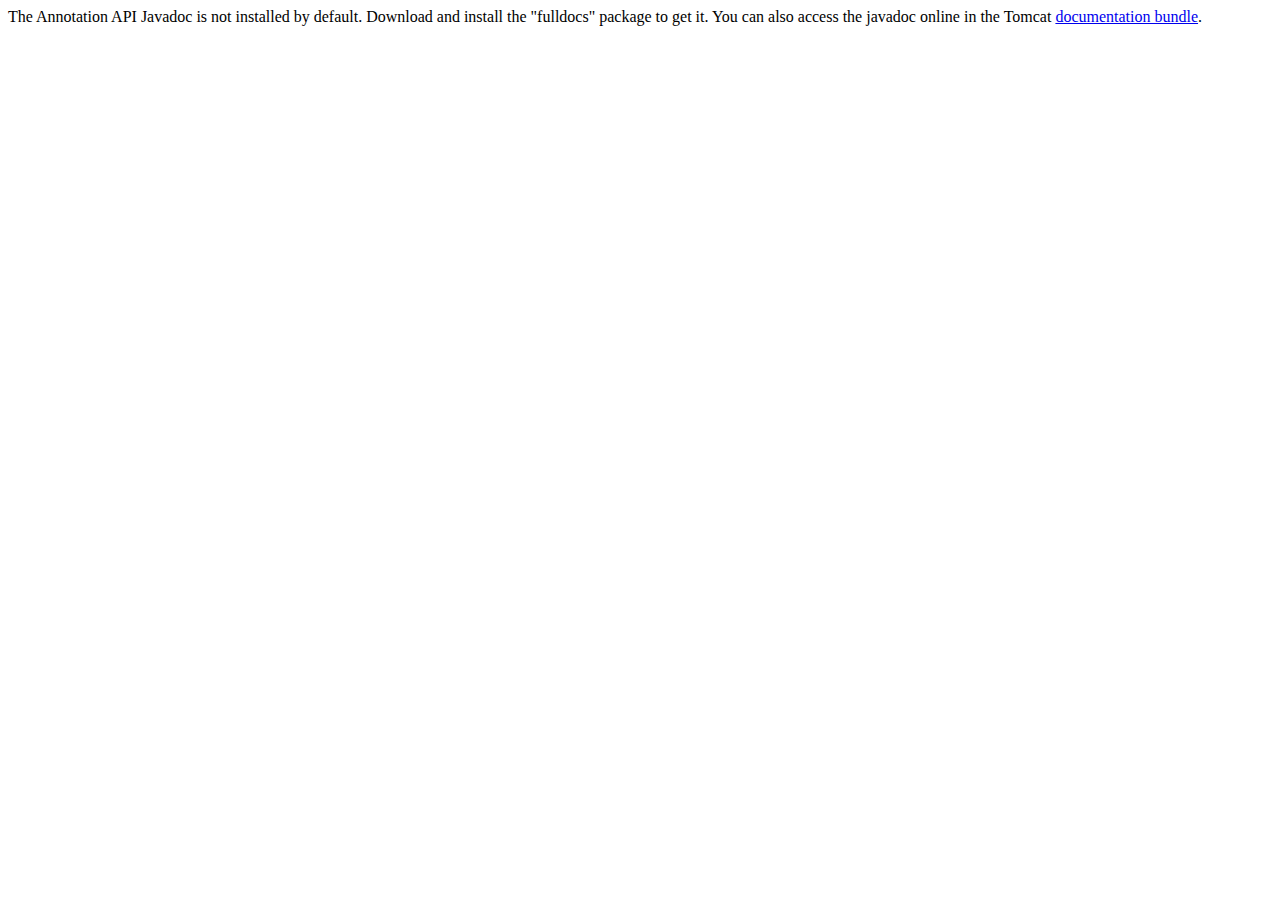
<file: server/apache-tomcat-8.5.53/webapps/docs/annotationapi/index.html>
<!--
  Licensed to the Apache Software Foundation (ASF) under one or more
  contributor license agreements.  See the NOTICE file distributed with
  this work for additional information regarding copyright ownership.
  The ASF licenses this file to You under the Apache License, Version 2.0
  (the "License"); you may not use this file except in compliance with
  the License.  You may obtain a copy of the License at

      http://www.apache.org/licenses/LICENSE-2.0

  Unless required by applicable law or agreed to in writing, software
  distributed under the License is distributed on an "AS IS" BASIS,
  WITHOUT WARRANTIES OR CONDITIONS OF ANY KIND, either express or implied.
  See the License for the specific language governing permissions and
  limitations under the License.
-->
<!DOCTYPE html>
<html>
<head>
    <meta charset="UTF-8" />
    <title>API docs</title>
</head>

<body>

The Annotation API Javadoc is not installed by default. Download and install
the "fulldocs" package to get it.

You can also access the javadoc online in the Tomcat
<a href="https://tomcat.apache.org/tomcat-8.5-doc/">
    documentation bundle</a>.

</body>
</html>
</file>
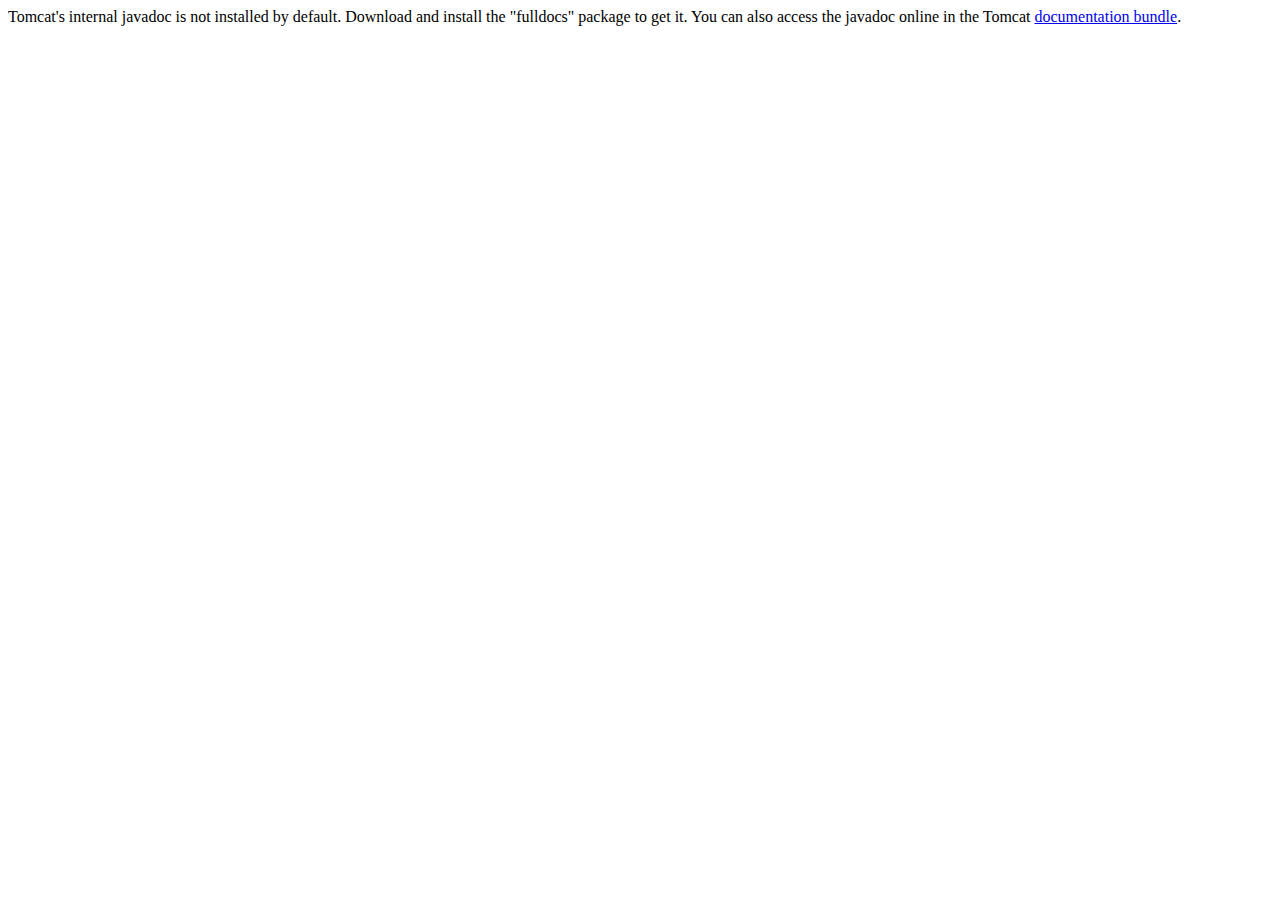
<file: server/apache-tomcat-8.5.53/webapps/docs/api/index.html>
<!--
  Licensed to the Apache Software Foundation (ASF) under one or more
  contributor license agreements.  See the NOTICE file distributed with
  this work for additional information regarding copyright ownership.
  The ASF licenses this file to You under the Apache License, Version 2.0
  (the "License"); you may not use this file except in compliance with
  the License.  You may obtain a copy of the License at

      http://www.apache.org/licenses/LICENSE-2.0

  Unless required by applicable law or agreed to in writing, software
  distributed under the License is distributed on an "AS IS" BASIS,
  WITHOUT WARRANTIES OR CONDITIONS OF ANY KIND, either express or implied.
  See the License for the specific language governing permissions and
  limitations under the License.
-->
<!DOCTYPE html>
<html>
    <head>
    <meta charset="UTF-8" />
    <title>API docs</title>
</head>

<body>

Tomcat's internal javadoc is not installed by default. Download and install
the "fulldocs" package to get it.

You can also access the javadoc online in the Tomcat
<a href="https://tomcat.apache.org/tomcat-8.5-doc/">
documentation bundle</a>.

</body>
</html>
</file>
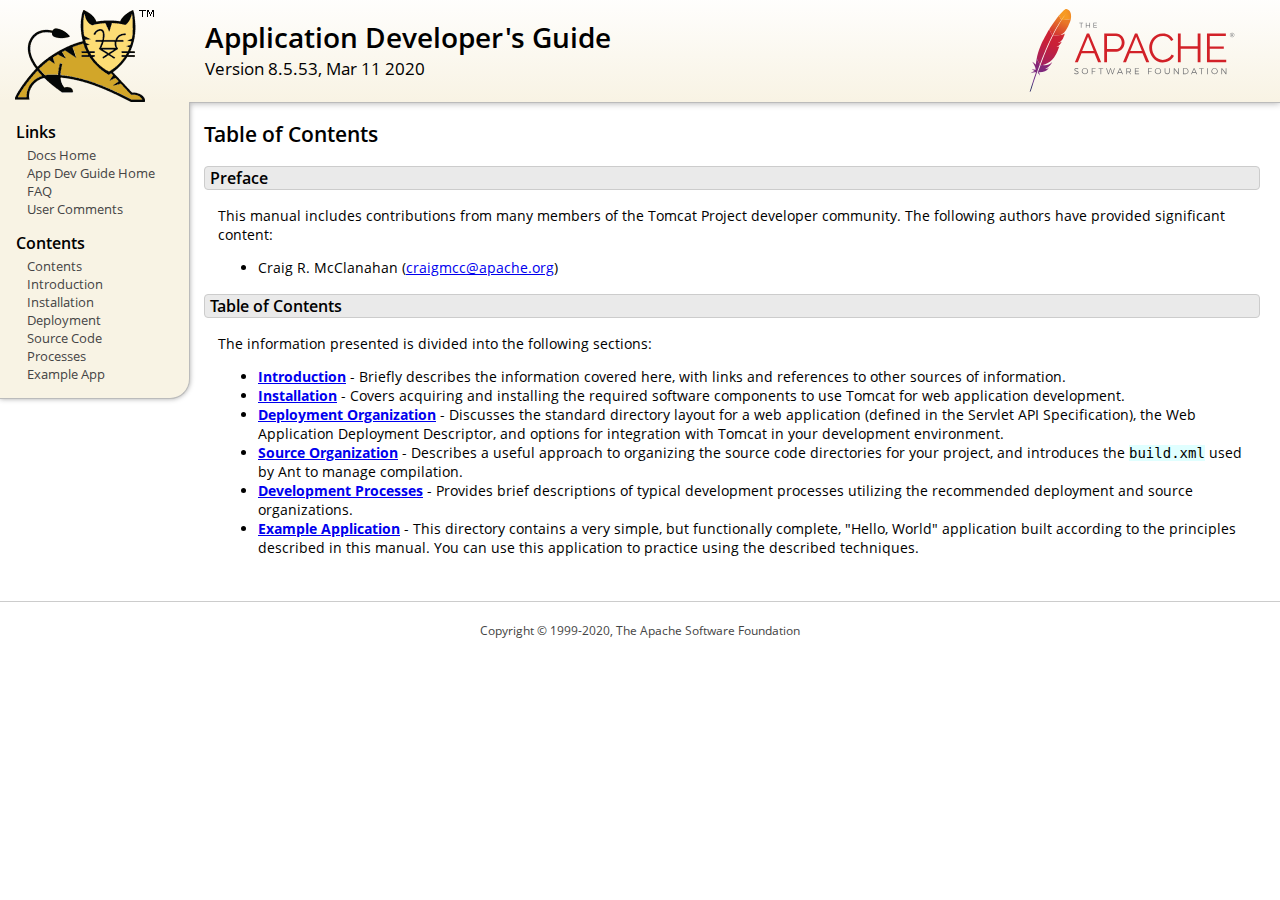
<file: server/apache-tomcat-8.5.53/webapps/docs/appdev/index.html>
<!DOCTYPE html SYSTEM "about:legacy-compat">
<html lang="en"><head><META http-equiv="Content-Type" content="text/html; charset=UTF-8"><link href="../images/docs-stylesheet.css" rel="stylesheet" type="text/css"><title>Application Developer's Guide (8.5.53) - Table of Contents</title><meta name="author" content="Craig R. McClanahan"></head><body><div id="wrapper"><header><div id="header"><div><div><div class="logo noPrint"><a href="https://tomcat.apache.org/"><img alt="Tomcat Home" src="../images/tomcat.png"></a></div><div style="height: 1px;"></div><div class="asfLogo noPrint"><a href="https://www.apache.org/" target="_blank"><img src="../images/asf-logo.svg" alt="The Apache Software Foundation" style="width: 266px; height: 83px;"></a></div><h1>Application Developer's Guide</h1><div class="versionInfo">
          Version 8.5.53,
          <time datetime="2020-03-11">Mar 11 2020</time></div><div style="height: 1px;"></div><div style="clear: left;"></div></div></div></div></header><div id="middle"><div><div id="mainLeft" class="noprint"><div><nav><div><h2>Links</h2><ul><li><a href="../index.html">Docs Home</a></li><li><a href="index.html">App Dev Guide Home</a></li><li><a href="https://wiki.apache.org/tomcat/FAQ">FAQ</a></li><li><a href="#comments_section">User Comments</a></li></ul></div><div><h2>Contents</h2><ul><li><a href="index.html">Contents</a></li><li><a href="introduction.html">Introduction</a></li><li><a href="installation.html">Installation</a></li><li><a href="deployment.html">Deployment</a></li><li><a href="source.html">Source Code</a></li><li><a href="processes.html">Processes</a></li><li><a href="sample/">Example App</a></li></ul></div></nav></div></div><div id="mainRight"><div id="content"><h2>Table of Contents</h2><h3 id="Preface">Preface</h3><div class="text">

<p>This manual includes contributions from many members of the Tomcat Project
developer community.  The following authors have provided significant content:
</p>
<ul>
<li>Craig R. McClanahan
    (<a href="mailto:craigmcc@apache.org">craigmcc@apache.org</a>)</li>
</ul>

</div><h3 id="Table_of_Contents">Table of Contents</h3><div class="text">

<p>The information presented is divided into the following sections:</p>
<ul>
<li><a href="introduction.html"><strong>Introduction</strong></a> -
    Briefly describes the information covered here, with
    links and references to other sources of information.</li>
<li><a href="installation.html"><strong>Installation</strong></a> -
    Covers acquiring and installing the required software
    components to use Tomcat for web application development.</li>
<li><a href="deployment.html"><strong>Deployment Organization</strong></a> -
    Discusses the standard directory layout for a web application
    (defined in the Servlet API Specification), the Web Application
    Deployment Descriptor, and options for integration with Tomcat
    in your development environment.</li>
<li><a href="source.html"><strong>Source Organization</strong></a> -
    Describes a useful approach to organizing the source code
    directories for your project, and introduces the
    <code>build.xml</code> used by Ant to manage compilation.</li>
<li><a href="processes.html"><strong>Development Processes</strong></a> -
    Provides brief descriptions of typical development processes
    utilizing the recommended deployment and source organizations.</li>
<li><a href="sample/" target="_blank"><strong>Example Application</strong></a> -
    This directory contains a very simple, but functionally complete,
    "Hello, World" application built according to the principles
    described in this manual.  You can use this application to
    practice using the described techniques.</li>
</ul>

</div></div></div></div></div><footer><div id="footer">
    Copyright &copy; 1999-2020, The Apache Software Foundation
  </div></footer></div></body></html>
</file>
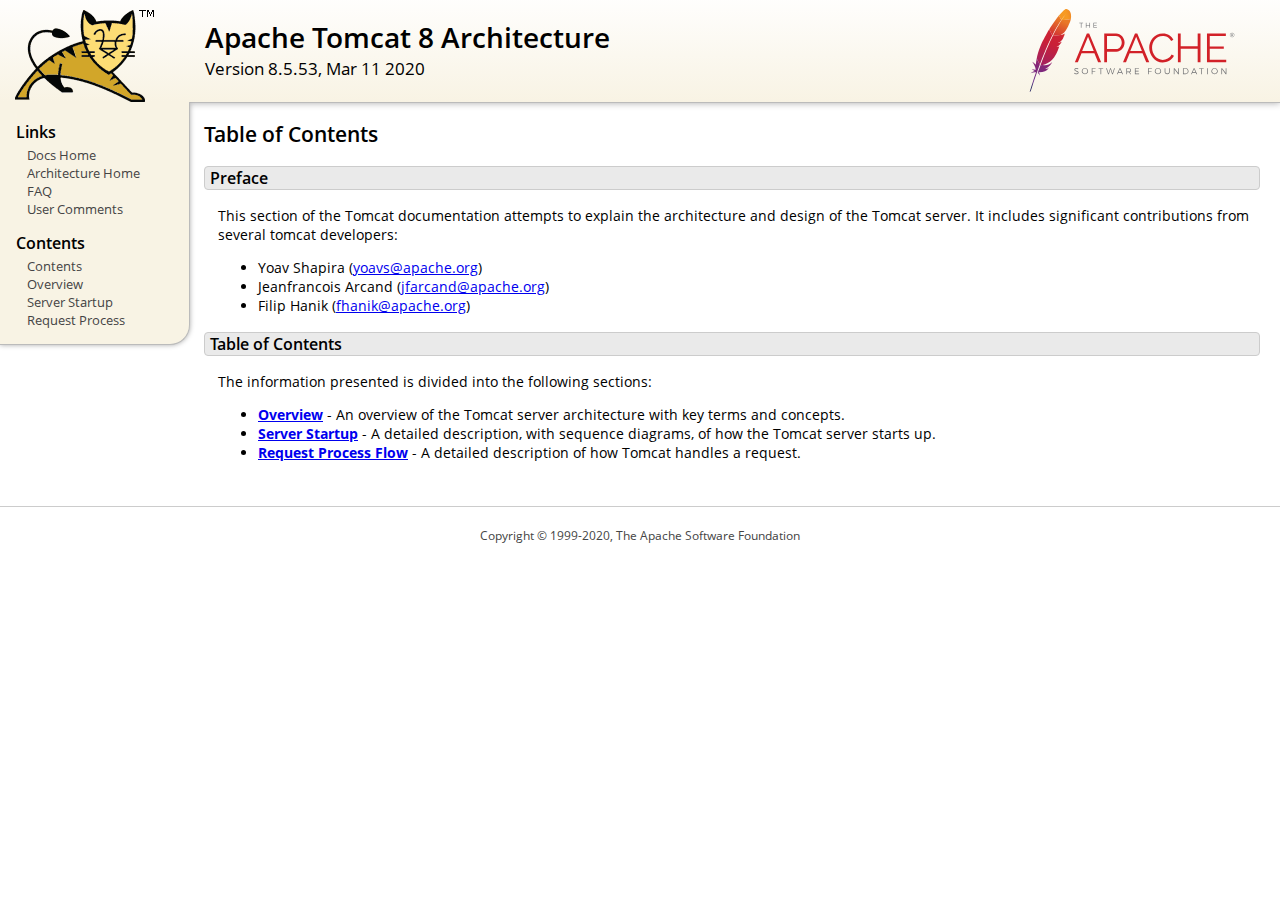
<file: server/apache-tomcat-8.5.53/webapps/docs/architecture/index.html>
<!DOCTYPE html SYSTEM "about:legacy-compat">
<html lang="en"><head><META http-equiv="Content-Type" content="text/html; charset=UTF-8"><link href="../images/docs-stylesheet.css" rel="stylesheet" type="text/css"><title>Apache Tomcat 8 Architecture (8.5.53) - Table of Contents</title><meta name="author" content="Yoav Shapira"></head><body><div id="wrapper"><header><div id="header"><div><div><div class="logo noPrint"><a href="https://tomcat.apache.org/"><img alt="Tomcat Home" src="../images/tomcat.png"></a></div><div style="height: 1px;"></div><div class="asfLogo noPrint"><a href="https://www.apache.org/" target="_blank"><img src="../images/asf-logo.svg" alt="The Apache Software Foundation" style="width: 266px; height: 83px;"></a></div><h1>Apache Tomcat 8 Architecture</h1><div class="versionInfo">
          Version 8.5.53,
          <time datetime="2020-03-11">Mar 11 2020</time></div><div style="height: 1px;"></div><div style="clear: left;"></div></div></div></div></header><div id="middle"><div><div id="mainLeft" class="noprint"><div><nav><div><h2>Links</h2><ul><li><a href="../index.html">Docs Home</a></li><li><a href="index.html">Architecture Home</a></li><li><a href="https://wiki.apache.org/tomcat/FAQ">FAQ</a></li><li><a href="#comments_section">User Comments</a></li></ul></div><div><h2>Contents</h2><ul><li><a href="index.html">Contents</a></li><li><a href="overview.html">Overview</a></li><li><a href="startup.html">Server Startup</a></li><li><a href="requestProcess.html">Request Process</a></li></ul></div></nav></div></div><div id="mainRight"><div id="content"><h2>Table of Contents</h2><h3 id="Preface">Preface</h3><div class="text">

<p>This section of the Tomcat documentation attempts to explain
the architecture and design of the Tomcat server.  It includes significant
contributions from several tomcat developers:
</p>
<ul>
<li>Yoav Shapira
    (<a href="mailto:yoavs@apache.org">yoavs@apache.org</a>)</li>
<li>Jeanfrancois Arcand
    (<a href="mailto:jfarcand@apache.org">jfarcand@apache.org</a>)</li>
<li>Filip Hanik
    (<a href="mailto:fhanik@apache.org">fhanik@apache.org</a>)</li>
</ul>

</div><h3 id="Table_of_Contents">Table of Contents</h3><div class="text">

<p>The information presented is divided into the following sections:</p>
<ul>
<li><a href="overview.html"><strong>Overview</strong></a> -
    An overview of the Tomcat server architecture with key terms
    and concepts.</li>
<li><a href="startup.html"><strong>Server Startup</strong></a> -
    A detailed description, with sequence diagrams, of how the Tomcat
    server starts up.</li>
<li><a href="requestProcess.html"><strong>Request Process Flow</strong></a> -
    A detailed description of how Tomcat handles a request.</li>
</ul>

</div></div></div></div></div><footer><div id="footer">
    Copyright &copy; 1999-2020, The Apache Software Foundation
  </div></footer></div></body></html>
</file>
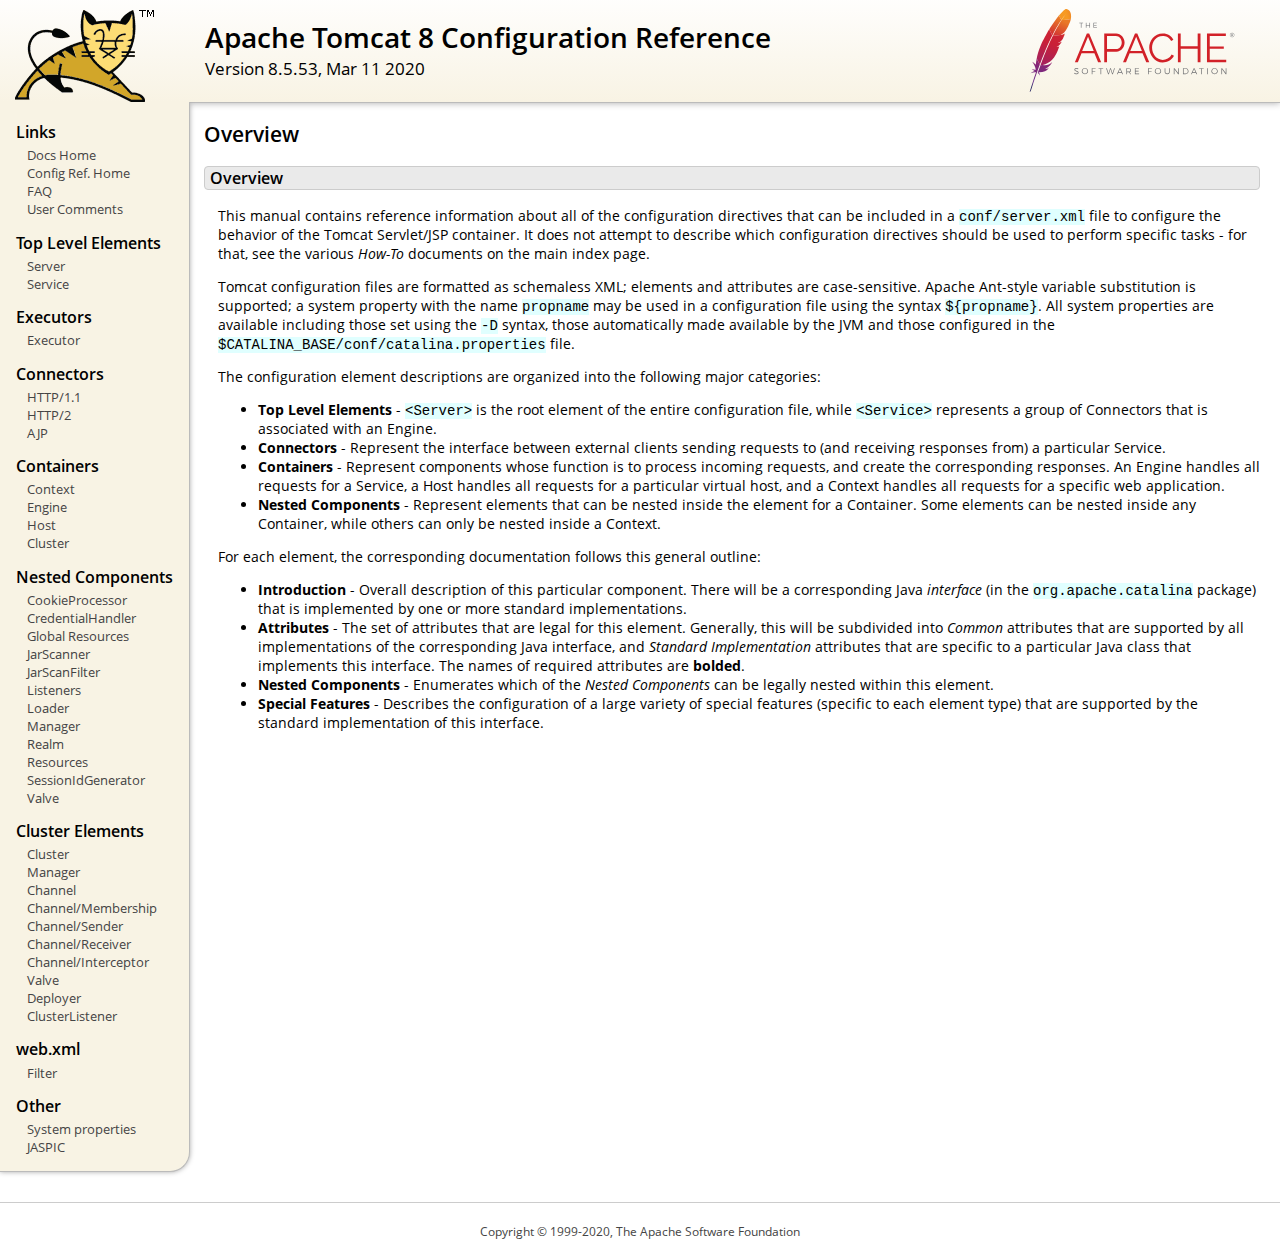
<file: server/apache-tomcat-8.5.53/webapps/docs/config/index.html>
<!DOCTYPE html SYSTEM "about:legacy-compat">
<html lang="en"><head><META http-equiv="Content-Type" content="text/html; charset=UTF-8"><link href="../images/docs-stylesheet.css" rel="stylesheet" type="text/css"><title>Apache Tomcat 8 Configuration Reference (8.5.53) - Overview</title><meta name="author" content="Craig R. McClanahan"></head><body><div id="wrapper"><header><div id="header"><div><div><div class="logo noPrint"><a href="https://tomcat.apache.org/"><img alt="Tomcat Home" src="../images/tomcat.png"></a></div><div style="height: 1px;"></div><div class="asfLogo noPrint"><a href="https://www.apache.org/" target="_blank"><img src="../images/asf-logo.svg" alt="The Apache Software Foundation" style="width: 266px; height: 83px;"></a></div><h1>Apache Tomcat 8 Configuration Reference</h1><div class="versionInfo">
          Version 8.5.53,
          <time datetime="2020-03-11">Mar 11 2020</time></div><div style="height: 1px;"></div><div style="clear: left;"></div></div></div></div></header><div id="middle"><div><div id="mainLeft" class="noprint"><div><nav><div><h2>Links</h2><ul><li><a href="../index.html">Docs Home</a></li><li><a href="index.html">Config Ref. Home</a></li><li><a href="https://wiki.apache.org/tomcat/FAQ">FAQ</a></li><li><a href="#comments_section">User Comments</a></li></ul></div><div><h2>Top Level Elements</h2><ul><li><a href="server.html">Server</a></li><li><a href="service.html">Service</a></li></ul></div><div><h2>Executors</h2><ul><li><a href="executor.html">Executor</a></li></ul></div><div><h2>Connectors</h2><ul><li><a href="http.html">HTTP/1.1</a></li><li><a href="http2.html">HTTP/2</a></li><li><a href="ajp.html">AJP</a></li></ul></div><div><h2>Containers</h2><ul><li><a href="context.html">Context</a></li><li><a href="engine.html">Engine</a></li><li><a href="host.html">Host</a></li><li><a href="cluster.html">Cluster</a></li></ul></div><div><h2>Nested Components</h2><ul><li><a href="cookie-processor.html">CookieProcessor</a></li><li><a href="credentialhandler.html">CredentialHandler</a></li><li><a href="globalresources.html">Global Resources</a></li><li><a href="jar-scanner.html">JarScanner</a></li><li><a href="jar-scan-filter.html">JarScanFilter</a></li><li><a href="listeners.html">Listeners</a></li><li><a href="loader.html">Loader</a></li><li><a href="manager.html">Manager</a></li><li><a href="realm.html">Realm</a></li><li><a href="resources.html">Resources</a></li><li><a href="sessionidgenerator.html">SessionIdGenerator</a></li><li><a href="valve.html">Valve</a></li></ul></div><div><h2>Cluster Elements</h2><ul><li><a href="cluster.html">Cluster</a></li><li><a href="cluster-manager.html">Manager</a></li><li><a href="cluster-channel.html">Channel</a></li><li><a href="cluster-membership.html">Channel/Membership</a></li><li><a href="cluster-sender.html">Channel/Sender</a></li><li><a href="cluster-receiver.html">Channel/Receiver</a></li><li><a href="cluster-interceptor.html">Channel/Interceptor</a></li><li><a href="cluster-valve.html">Valve</a></li><li><a href="cluster-deployer.html">Deployer</a></li><li><a href="cluster-listener.html">ClusterListener</a></li></ul></div><div><h2>web.xml</h2><ul><li><a href="filter.html">Filter</a></li></ul></div><div><h2>Other</h2><ul><li><a href="systemprops.html">System properties</a></li><li><a href="jaspic.html">JASPIC</a></li></ul></div></nav></div></div><div id="mainRight"><div id="content"><h2>Overview</h2><h3 id="Overview">Overview</h3><div class="text">

<p>This manual contains reference information about all of the configuration
directives that can be included in a <code>conf/server.xml</code> file to
configure the behavior of the Tomcat Servlet/JSP container.  It does not
attempt to describe which configuration directives should be used to perform
specific tasks - for that, see the various <em>How-To</em> documents on the
main index page.</p>

<p>Tomcat configuration files are formatted as schemaless XML; elements and
attributes are case-sensitive. Apache Ant-style variable substitution
is supported; a system property with the name <code>propname</code> may be
used in a configuration file using the syntax <code>${propname}</code>. All
system properties are available including those set using the <code>-D</code>
syntax, those automatically made available by the JVM and those configured in
the <code>$CATALINA_BASE/conf/catalina.properties</code> file.
</p>

<p>The configuration element descriptions are organized into the following
major categories:</p>
<ul>
<li><strong>Top Level Elements</strong> - <code>&lt;Server&gt;</code> is the
    root element of the entire configuration file, while
    <code>&lt;Service&gt;</code> represents a group of Connectors that is
    associated with an Engine.</li>
<li><strong>Connectors</strong> - Represent the interface between external
    clients sending requests to (and receiving responses from) a particular
    Service.</li>
<li><strong>Containers</strong> - Represent components whose function is to
    process incoming requests, and create the corresponding responses.
    An Engine handles all requests for a Service, a Host handles all requests
    for a particular virtual host, and a Context handles all requests for a
    specific web application.</li>
<li><strong>Nested Components</strong> - Represent elements that can be
    nested inside the element for a Container.  Some elements can be nested
    inside any Container, while others can only be nested inside a
    Context.</li>
</ul>

<p>For each element, the corresponding documentation follows this general
outline:</p>
<ul>
<li><strong>Introduction</strong> - Overall description of this particular
    component.  There will be a corresponding Java <em>interface</em> (in
    the <code>org.apache.catalina</code> package) that is implemented by one
    or more standard implementations.</li>
<li><strong>Attributes</strong> - The set of attributes that are legal for
    this element.  Generally, this will be subdivided into <em>Common</em>
    attributes that are supported by all implementations of the corresponding
    Java interface, and <em>Standard Implementation</em> attributes that are
    specific to a particular Java class that implements this interface.
    The names of required attributes are <strong>bolded</strong>.</li>
<li><strong>Nested Components</strong> - Enumerates which of the <em>Nested
    Components</em> can be legally nested within this element.</li>
<li><strong>Special Features</strong> - Describes the configuration of a large
    variety of special features (specific to each element type) that are
    supported by the standard implementation of this interface.</li>
</ul>

</div></div></div></div></div><footer><div id="footer">
    Copyright &copy; 1999-2020, The Apache Software Foundation
  </div></footer></div></body></html>
</file>
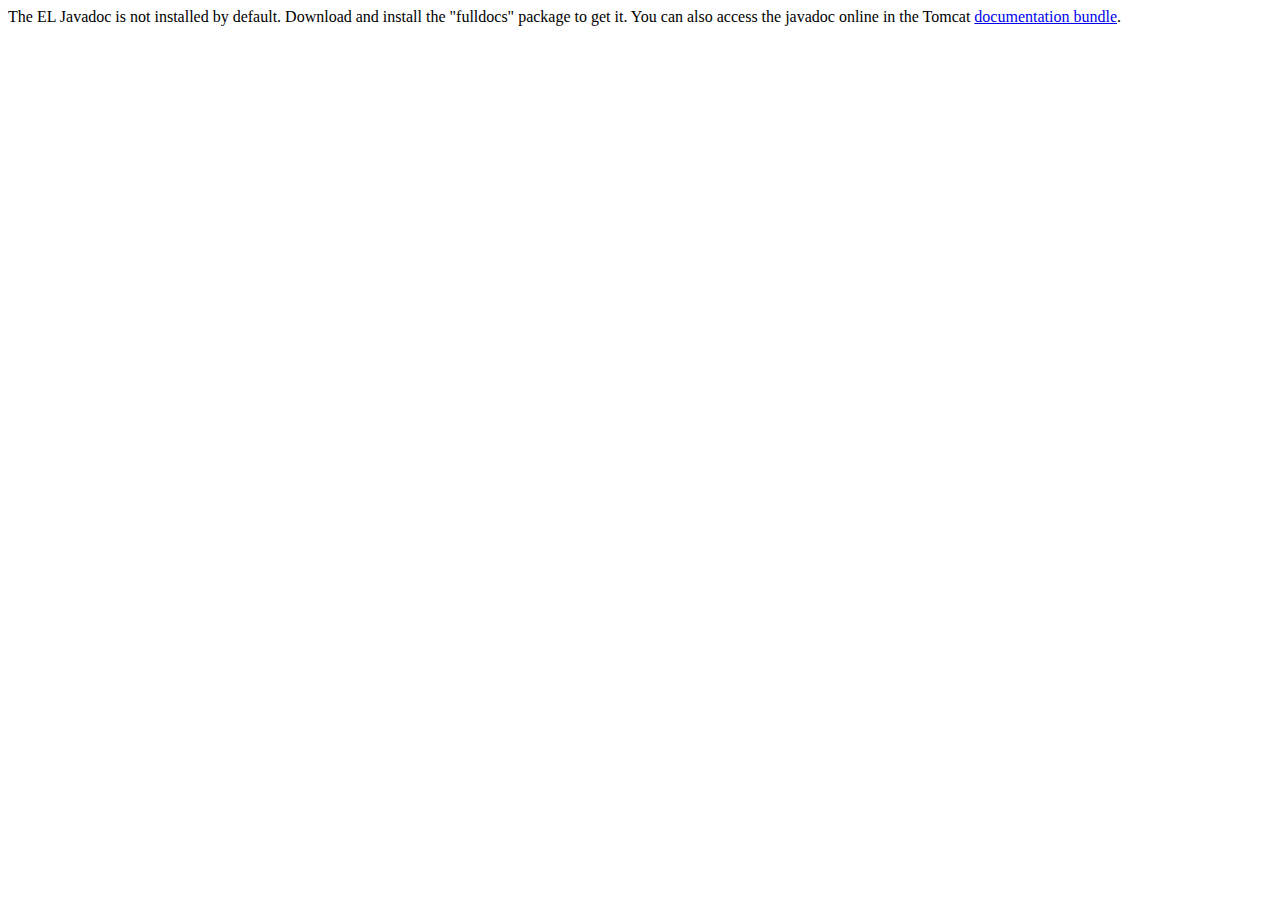
<file: server/apache-tomcat-8.5.53/webapps/docs/elapi/index.html>
<!--
  Licensed to the Apache Software Foundation (ASF) under one or more
  contributor license agreements.  See the NOTICE file distributed with
  this work for additional information regarding copyright ownership.
  The ASF licenses this file to You under the Apache License, Version 2.0
  (the "License"); you may not use this file except in compliance with
  the License.  You may obtain a copy of the License at

      http://www.apache.org/licenses/LICENSE-2.0

  Unless required by applicable law or agreed to in writing, software
  distributed under the License is distributed on an "AS IS" BASIS,
  WITHOUT WARRANTIES OR CONDITIONS OF ANY KIND, either express or implied.
  See the License for the specific language governing permissions and
  limitations under the License.
-->
<!DOCTYPE html>
<html>
    <head>
    <meta charset="UTF-8" />
    <title>API docs</title>
</head>

<body>

The EL Javadoc is not installed by default. Download and install
the "fulldocs" package to get it.

You can also access the javadoc online in the Tomcat
<a href="https://tomcat.apache.org/tomcat-8.5-doc/">
documentation bundle</a>.

</body>
</html>
</file>
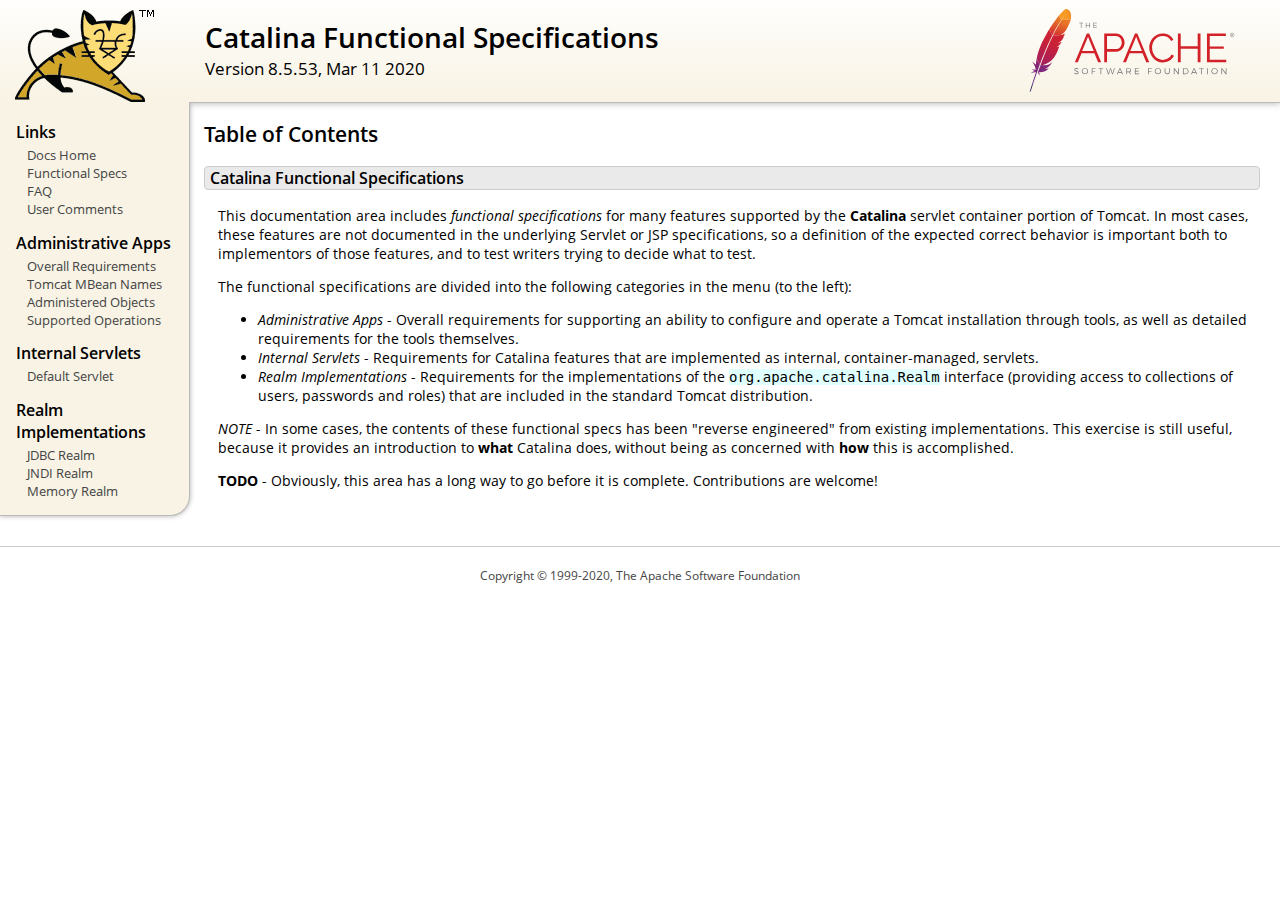
<file: server/apache-tomcat-8.5.53/webapps/docs/funcspecs/index.html>
<!DOCTYPE html SYSTEM "about:legacy-compat">
<html lang="en"><head><META http-equiv="Content-Type" content="text/html; charset=UTF-8"><link href="../images/docs-stylesheet.css" rel="stylesheet" type="text/css"><title>Catalina Functional Specifications (8.5.53) - Table of Contents</title><meta name="author" content="Craig R. McClanahan"></head><body><div id="wrapper"><header><div id="header"><div><div><div class="logo noPrint"><a href="https://tomcat.apache.org/"><img alt="Tomcat Home" src="../images/tomcat.png"></a></div><div style="height: 1px;"></div><div class="asfLogo noPrint"><a href="https://www.apache.org/" target="_blank"><img src="../images/asf-logo.svg" alt="The Apache Software Foundation" style="width: 266px; height: 83px;"></a></div><h1>Catalina Functional Specifications</h1><div class="versionInfo">
          Version 8.5.53,
          <time datetime="2020-03-11">Mar 11 2020</time></div><div style="height: 1px;"></div><div style="clear: left;"></div></div></div></div></header><div id="middle"><div><div id="mainLeft" class="noprint"><div><nav><div><h2>Links</h2><ul><li><a href="../index.html">Docs Home</a></li><li><a href="index.html">Functional Specs</a></li><li><a href="https://wiki.apache.org/tomcat/FAQ">FAQ</a></li><li><a href="#comments_section">User Comments</a></li></ul></div><div><h2>Administrative Apps</h2><ul><li><a href="fs-admin-apps.html">Overall Requirements</a></li><li><a href="mbean-names.html">Tomcat MBean Names</a></li><li><a href="fs-admin-objects.html">Administered Objects</a></li><li><a href="fs-admin-opers.html">Supported Operations</a></li></ul></div><div><h2>Internal Servlets</h2><ul><li><a href="fs-default.html">Default Servlet</a></li></ul></div><div><h2>Realm Implementations</h2><ul><li><a href="fs-jdbc-realm.html">JDBC Realm</a></li><li><a href="fs-jndi-realm.html">JNDI Realm</a></li><li><a href="fs-memory-realm.html">Memory Realm</a></li></ul></div></nav></div></div><div id="mainRight"><div id="content"><h2>Table of Contents</h2><h3 id="Catalina_Functional_Specifications">Catalina Functional Specifications</h3><div class="text">

<p>This documentation area includes <em>functional specifications</em> for
many features supported by the <strong>Catalina</strong> servlet container
portion of Tomcat.  In most cases, these features are not documented in the
underlying Servlet or JSP specifications, so a definition of the expected
correct behavior is important both to implementors of those features, and to
test writers trying to decide what to test.</p>

<p>The functional specifications are divided into the following categories
in the menu (to the left):</p>
<ul>
<li><em>Administrative Apps</em> - Overall requirements for supporting an
    ability to configure and operate a Tomcat installation through tools,
    as well as detailed requirements for the tools themselves.</li>
<li><em>Internal Servlets</em> - Requirements for Catalina features that are
    implemented as internal, container-managed, servlets.</li>
<li><em>Realm Implementations</em> - Requirements for the implementations of
    the <code>org.apache.catalina.Realm</code> interface (providing access to
    collections of users, passwords and roles) that are included in the
    standard Tomcat distribution.</li>
</ul>

<p><em>NOTE</em> - In some cases, the contents of these functional specs has
been "reverse engineered" from existing implementations.  This exercise is
still useful, because it provides an introduction to <strong>what</strong>
Catalina does, without being as concerned with <strong>how</strong> this is
accomplished.</p>

<p><strong>TODO</strong> - Obviously, this area has a long way to go before
it is complete.  Contributions are welcome!</p>

</div></div></div></div></div><footer><div id="footer">
    Copyright &copy; 1999-2020, The Apache Software Foundation
  </div></footer></div></body></html>
</file>
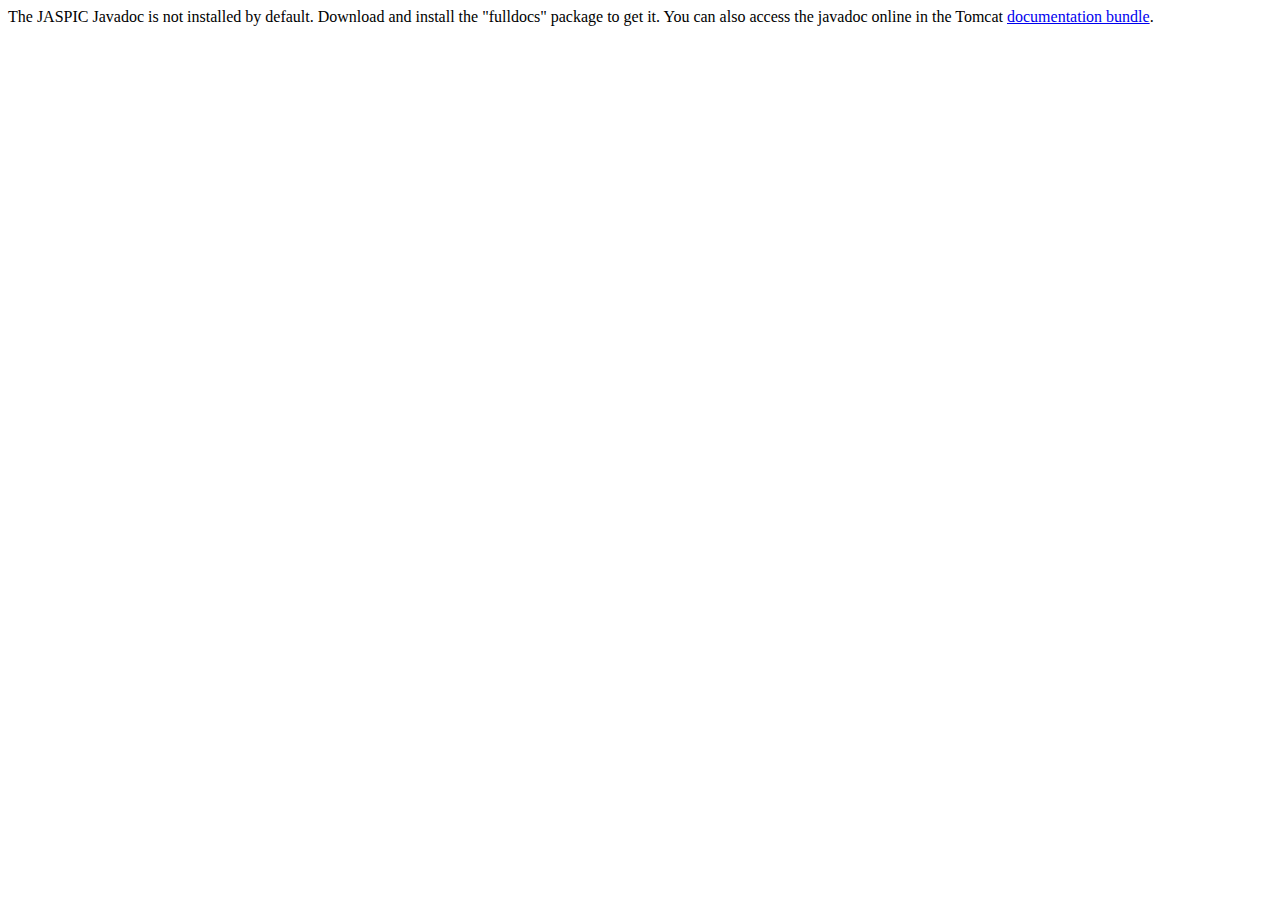
<file: server/apache-tomcat-8.5.53/webapps/docs/jaspicapi/index.html>
<!--
  Licensed to the Apache Software Foundation (ASF) under one or more
  contributor license agreements.  See the NOTICE file distributed with
  this work for additional information regarding copyright ownership.
  The ASF licenses this file to You under the Apache License, Version 2.0
  (the "License"); you may not use this file except in compliance with
  the License.  You may obtain a copy of the License at

      http://www.apache.org/licenses/LICENSE-2.0

  Unless required by applicable law or agreed to in writing, software
  distributed under the License is distributed on an "AS IS" BASIS,
  WITHOUT WARRANTIES OR CONDITIONS OF ANY KIND, either express or implied.
  See the License for the specific language governing permissions and
  limitations under the License.
-->
<!DOCTYPE html>
<html>
<head>
    <meta charset="UTF-8" />
    <title>API docs</title>
</head>

<body>

The JASPIC Javadoc is not installed by default. Download and install
the "fulldocs" package to get it.

You can also access the javadoc online in the Tomcat
<a href="https://tomcat.apache.org/tomcat-8.5-doc/">
    documentation bundle</a>.

</body>
</html>
</file>
<file: ui/styles.css>
body{
    background-color: #F1F1F1;
    overflow: scroll;
}

header{
    position: fixed;
    width: 100%;
    height: 72px;
    left: 0px;
    top: 0px;
    background: #E3E3E3;
    margin-bottom: 0px;
}

.main_page_link{
    position: absolute;
    width: 63px;
    height: 63px;
    left: 128px;
    top: 4px;
}

.logo{
    position: absolute;
    width: 100%;
    height: 100%;
}

.avatar_container{
    position: absolute;
    width: 63px;
    height: 63px;
    left: 1276px;
    top: 4px;
   
}

.user_page_link{
    position: absolute;
    width: 100%;
    height: 100%;
   
}

.avatar{
    position: absolute;
    width: 63px;
    height: 63px;
}

.avatar_circle{
    position: absolute;
    width: 63px;
    height: 63px;
    z-index: 1;
}

.filter_container{
    top: 15%;
    width: 15%;  
    right: 85%;
    position: relative;
    background-color: F1F1F1;
}

.feed_container{
    top: 72px;
    left: 320px;
    width: 800px;
    min-height: 100vh;
    position: relative;
    background-color: #EDEDED;
}


.filter_button{
    display: inline-block;
    left: 56px;
    top: 205px;
    width: 240px;
    height: 39px;
    position: fixed;
    background-image: url("filter.png");
    background-position: right;
    border:none;
}

.filter_pic{
    display: block;
    width: 100%;
    height: 100%;
}

.create_post_menu{
    width: 100%;
    height: 138px;
    background-color: #DADADA;
    margin-top: -8px;
}

.menu_avatar_container{
    width: 63px;
    height: 63px;
    padding-left: 19px;
    padding-top: 19px;
    float: left;
}


.hashtag_button{
    width: 242px;
    height: 43px;
    background-image: url(hashtags.png);
    border: none;
    margin-left: 45px;
}


.post_button{
    width: 105px;
    height: 28px;
    margin-top: 4px;
    margin-left: 614px;
    background-image: url("bleat.png");
    border:none;

    font-family: Akzidenz-Grotesk Pro;
    font-style: normal;
    font-weight: bold;
    font-size: 22px;
    line-height: 28px;
    text-align: center;
}





.new_post_button{
    width: 242px;
    height: 40px;
    margin-left: 26px;
    display: inline-block;
    margin-top: 42px;

    font-family: Akzidenz-Grotesk Pro;
    font-style: normal;
    font-weight: bold;
    font-size: 24px;
    line-height: 31px;
    text-align: center;
    color: #000000;
}

.posts_feed{
    background-color: #EDEDED;
    padding-left: 60px;
    padding-right: 60px;
    padding-top: 20px;
    padding-bottom: 20px;
}

.post{
    background: #C4C4C4;
    position: relative;
    width: 680px;
    margin-bottom: 20px;
    height: fit-content;
}

.user_avatar_container{
    position: absolute;
    width: 63px;
    height: 63px;
    padding-left: 19px;
    padding-top: 19px;
}

.nickname{
    position: relative;

    left: -15px;
    top: 70px;
    width: fit-content;
    font-family: Akzidenz-Grotesk Pro;
    font-style: normal;
    font-weight: bold;
    font-size: 10px;
    line-height: 13px;
    text-align: center;
    margin: 0;
    color: #000000;
}

.username{
    position: relative;

    left: 114px;
    top: 14px;
    width: fit-content;
    font-family: Akzidenz-Grotesk Pro;
    font-style: normal;
    font-weight: bold;
    font-size: 24px;
    line-height: 31px;
    margin: 0;
    color: #000000;

}

.date{
    position: absolute;

    right: 24px;
    top: 24px;
    width: fit-content;
    font-family: Akzidenz-Grotesk Pro;
    font-style: normal;
    font-weight: bold;
    font-size: 14px;
    line-height: 18px;
    text-align: center;
    margin: 0;
    color: #555555;
}

.post_text{
    position: relative;

    width: fit-content;
    height: fit-content;
    margin: 0;
    font-family: Akzidenz-Grotesk Pro;
    font-style: normal;
    font-weight: bold;
    font-size: 11px;
    line-height: 14px;

    color: #000000;
}

.content{
    padding-top: 40px;
    padding-left: 114px;
    width: fit-content;
    height: fit-content;
}

.content_img{
    position: relative;
    width: 400px;
    height: 400px;
}

.icons_container{
    width: 100%;
    height: fit-content;
    position: relative;
    margin-top: 30px;
}

.like{
    width: 28px;
    height: 28px;
    margin-left: 250px;
    margin-right: 50px;
}

.repost{
    width: 28px;
    height: 28px;
    margin-right: 50px;
}

.comment{
    width: 28px;
    height: 28px;
    margin-right: 50px;
}

.hashtags{
    font-family: Akzidenz-Grotesk Pro;
    font-style: normal;
    font-weight: bold;
    font-size: 24px;
    line-height: 31px;
}

.load_more_button{
    width: 231px;
    height: 56px;
    background-image: url("loadbutton.png");
    border: none;
}

footer{
    margin-top: 20px;
    background-color: #E3E3E3;
    width: 100%;
    height: 66px;

    font-family: Akzidenz-Grotesk Pro;
    font-style: normal;
    font-weight: bold;
    font-size: 22px;
    line-height: 28px;

    color: #000000;

    text-align: center;
}
</file>
<file: server/apache-tomcat-8.5.53/webapps/docs/images/docs-stylesheet.css>
@charset "utf-8";
/*
  Licensed to the Apache Software Foundation (ASF) under one or more
  contributor license agreements.  See the NOTICE file distributed with
  this work for additional information regarding copyright ownership.
  The ASF licenses this file to You under the Apache License, Version 2.0
  (the "License"); you may not use this file except in compliance with
  the License.  You may obtain a copy of the License at

      http://www.apache.org/licenses/LICENSE-2.0

  Unless required by applicable law or agreed to in writing, software
  distributed under the License is distributed on an "AS IS" BASIS,
  WITHOUT WARRANTIES OR CONDITIONS OF ANY KIND, either express or implied.
  See the License for the specific language governing permissions and
  limitations under the License.
*/

/* Fonts */
@import url("fonts/fonts.css");

/* General style */

h1, h2, h3, h4, h5, h6, th {
  font-weight: 600;
}

body {
  margin: 0;
}

body, input {
  font-family: 'Open Sans', sans-serif;
  font-size: 10.5pt;
}

code, pre {
  font-family: Consolas, monospace;
}

img {
  border: 0;
}

table {
  border-collapse: collapse;
  text-align: left;
}
table *:not(table) {
  /* Prevent border-collapsing for table child elements like <div> */
  border-collapse: separate;
}

th {
  text-align: left;
}

main {
  /* Remove this once all IEs support <main> element */
  display: block;
}


/* Layout */

#wrapper {
  min-width: 400px;
}

#header {
  border-bottom: 1px solid #bbb;
}

@media not print {
    #header {
        box-shadow: 0 0 7px #aaa;
    }
}

#header > div {
  padding-left: 15px;
  padding-right: 15px;

  /* Work-around for old browsers: */
  background-color: #F8F3E4;
  background: linear-gradient(to bottom, #ffffff -10%, #F8F3E4 100%);
  position: relative;
}

#header .logo {
  float: left;
  padding-top: 10px;
  min-width: 190px;
}

#header .logo  img{
  /* To avoid that the Font Descender being added to the parent div's height */
  vertical-align: middle;
}

#header .asfLogo {
  float: right;
  position: relative;
  top: 8px;
}

#header h1 {
  margin-top: 0.6em;
  margin-bottom: 0;
}

#header .versionInfo {
  font-size: 13pt;
  margin-bottom: 1em;
}

#middle {
  display: table;
  table-layout: fixed;
  margin: 0;
  width: 100%;
}
#middle > div { display: table-row; }
#middle > div > div { display: table-cell; vertical-align: top; }



#mainLeft {
  width: 190px;
}

#mainLeft > div {
  margin-top: -1px; /* to overwrite border of element above */
  padding-left: 16px;
  padding-right: 14px;
  padding-top: 6px;
  padding-bottom: 15px;
  background-color: #F8F3E4;
  border-right: 1px solid #bbb;
  border-bottom: 1px solid #bbb;
  font-size: 10pt;
  border-bottom-right-radius: 20px;
  box-shadow: 0 0 5px #aaa;
}

#mainLeft h2 {
  margin-bottom: 0.2em;
  font-size: 1.2em;
}

#mainLeft ul {
  padding: 0;
  margin: 0;
  list-style-type: none;
}

#mainLeft ul a {
  text-indent: -0.6em;
  padding-left: 1.4em;
  display: block;
  text-decoration: none;
  color: #444;
}
#mainLeft ul a:hover {
  color: #000;
  background-color: #D1c9b9;
}

#mainRight {
  padding-left: 14px;
  padding-right: 20px;

}

#footer {
  margin-top: 30px;
  padding-top: 20px;
  padding-bottom: 20px;
  padding-left: 20px;
  padding-right: 20px;
  border-top: 1px solid #ccc;
  color: #444;
  text-align: center;
  /* font-style: italic; */
  font-size: 9pt;
}


/* Content */

#content div.text {
  padding-left: 1em;
  padding-left: 1em;
}

#content h3, #content h4, #content h5, #content h6 {
  padding-left: 5px;
  padding-right: 5px;
  background-color: #eaeaea;
}

@media not print {
    #content h3, #content h4, #content h5, #content h6 {
        border: 1px solid #ccc;
        border-radius: 4px;
    }
}

#content h4, #content h5, #content h6 {
  background-color: #f6f6f6;
}

code {
  background-color: rgb(224,255,255);
}

div.codeBox pre code, code.attributeName, code.propertyName, code.noHighlight, .noHighlight code {
  background-color: transparent;
}
div.codeBox {
  overflow: auto;
  margin: 1em 0;
}
div.codeBox pre {
  margin: 0;
  padding: 4px;
  border: 1px solid #999;
  border-radius: 5px;
  background-color: #eff8ff;
  display: table; /* To prevent <pre>s from taking the complete available width. */
  /*
  When it is officially supported, use the following CSS instead of display: table
  to prevent big <pre>s from exceeding the browser window:
  max-width: available;
  width: min-content;
  */
}

div.codeBox pre.wrap {
  white-space: pre-wrap;
}


table.defaultTable tr, table.detail-table tr {
    border: 1px solid #CCC;
}

table.defaultTable tr:nth-child(even), table.detail-table tr:nth-child(even) {
    background-color: #FAFBFF;
}

table.defaultTable tr:nth-child(odd), table.detail-table tr:nth-child(odd) {
    background-color: #EEEFFF;
}

table.defaultTable th, table.detail-table th {
  background-color: #88b;
  color: #fff;
}

table.defaultTable th, table.defaultTable td, table.detail-table th, table.detail-table td {
  padding: 5px 8px;
}


p.notice {
  border: 1px solid rgb(255, 0, 0);
  background-color: rgb(238, 238, 238);
  color: rgb(0, 51, 102);
  padding: 0.5em;
  margin: 1em 2em 1em 1em;
}


/* Changelog-Styles */

ul.changelog {
  padding-left: 1em;
  list-style-type: none;
}

ul.changelog  li{
  padding-top: 5px;
  padding-bottom: 5px;
}

ul.changelog img {
  vertical-align: middle
}


/* Printer-only Styles */
@media print {
    .noPrint { display: none; }
    #middle > div > div#mainLeft { display: none; }
    a { color: inherit; text-decoration: none; }
}

/* Fix for Comments section which contains a <h4> */
#comments_thread h1, #comments_thread h2, #comments_thread h3, #comments_thread h4, #comments_thread h5, #comments_thread h6 {
    border: none;
    background-color: transparent;
}
</file>
<file: theProject/apache-tomcat-8.5.54/webapps/docs/images/docs-stylesheet.css>
@charset "utf-8";
/*
  Licensed to the Apache Software Foundation (ASF) under one or more
  contributor license agreements.  See the NOTICE file distributed with
  this work for additional information regarding copyright ownership.
  The ASF licenses this file to You under the Apache License, Version 2.0
  (the "License"); you may not use this file except in compliance with
  the License.  You may obtain a copy of the License at

      http://www.apache.org/licenses/LICENSE-2.0

  Unless required by applicable law or agreed to in writing, software
  distributed under the License is distributed on an "AS IS" BASIS,
  WITHOUT WARRANTIES OR CONDITIONS OF ANY KIND, either express or implied.
  See the License for the specific language governing permissions and
  limitations under the License.
*/

/* Fonts */
@import url("fonts/fonts.css");

/* General style */

h1, h2, h3, h4, h5, h6, th {
  font-weight: 600;
}

body {
  margin: 0;
}

body, input {
  font-family: 'Open Sans', sans-serif;
  font-size: 10.5pt;
}

code, pre {
  font-family: Consolas, monospace;
}

img {
  border: 0;
}

table {
  border-collapse: collapse;
  text-align: left;
}
table *:not(table) {
  /* Prevent border-collapsing for table child elements like <div> */
  border-collapse: separate;
}

th {
  text-align: left;
}

main {
  /* Remove this once all IEs support <main> element */
  display: block;
}


/* Layout */

#wrapper {
  min-width: 400px;
}

#header {
  border-bottom: 1px solid #bbb;
}

@media not print {
    #header {
        box-shadow: 0 0 7px #aaa;
    }
}

#header > div {
  padding-left: 15px;
  padding-right: 15px;

  /* Work-around for old browsers: */
  background-color: #F8F3E4;
  background: linear-gradient(to bottom, #ffffff -10%, #F8F3E4 100%);
  position: relative;
}

#header .logo {
  float: left;
  padding-top: 10px;
  min-width: 190px;
}

#header .logo  img{
  /* To avoid that the Font Descender being added to the parent div's height */
  vertical-align: middle;
}

#header .asfLogo {
  float: right;
  position: relative;
  top: 8px;
}

#header h1 {
  margin-top: 0.6em;
  margin-bottom: 0;
}

#header .versionInfo {
  font-size: 13pt;
  margin-bottom: 1em;
}

#middle {
  display: table;
  table-layout: fixed;
  margin: 0;
  width: 100%;
}
#middle > div { display: table-row; }
#middle > div > div { display: table-cell; vertical-align: top; }



#mainLeft {
  width: 190px;
}

#mainLeft > div {
  margin-top: -1px; /* to overwrite border of element above */
  padding-left: 16px;
  padding-right: 14px;
  padding-top: 6px;
  padding-bottom: 15px;
  background-color: #F8F3E4;
  border-right: 1px solid #bbb;
  border-bottom: 1px solid #bbb;
  font-size: 10pt;
  border-bottom-right-radius: 20px;
  box-shadow: 0 0 5px #aaa;
}

#mainLeft h2 {
  margin-bottom: 0.2em;
  font-size: 1.2em;
}

#mainLeft ul {
  padding: 0;
  margin: 0;
  list-style-type: none;
}

#mainLeft ul a {
  text-indent: -0.6em;
  padding-left: 1.4em;
  display: block;
  text-decoration: none;
  color: #444;
}
#mainLeft ul a:hover {
  color: #000;
  background-color: #D1c9b9;
}

#mainRight {
  padding-left: 14px;
  padding-right: 20px;

}

#footer {
  margin-top: 30px;
  padding-top: 20px;
  padding-bottom: 20px;
  padding-left: 20px;
  padding-right: 20px;
  border-top: 1px solid #ccc;
  color: #444;
  text-align: center;
  /* font-style: italic; */
  font-size: 9pt;
}


/* Content */

#content div.text {
  padding-left: 1em;
  padding-left: 1em;
}

#content h3, #content h4, #content h5, #content h6 {
  padding-left: 5px;
  padding-right: 5px;
  background-color: #eaeaea;
}

@media not print {
    #content h3, #content h4, #content h5, #content h6 {
        border: 1px solid #ccc;
        border-radius: 4px;
    }
}

#content h4, #content h5, #content h6 {
  background-color: #f6f6f6;
}

code {
  background-color: rgb(224,255,255);
}

div.codeBox pre code, code.attributeName, code.propertyName, code.noHighlight, .noHighlight code {
  background-color: transparent;
}
div.codeBox {
  overflow: auto;
  margin: 1em 0;
}
div.codeBox pre {
  margin: 0;
  padding: 4px;
  border: 1px solid #999;
  border-radius: 5px;
  background-color: #eff8ff;
  display: table; /* To prevent <pre>s from taking the complete available width. */
  /*
  When it is officially supported, use the following CSS instead of display: table
  to prevent big <pre>s from exceeding the browser window:
  max-width: available;
  width: min-content;
  */
}

div.codeBox pre.wrap {
  white-space: pre-wrap;
}


table.defaultTable tr, table.detail-table tr {
    border: 1px solid #CCC;
}

table.defaultTable tr:nth-child(even), table.detail-table tr:nth-child(even) {
    background-color: #FAFBFF;
}

table.defaultTable tr:nth-child(odd), table.detail-table tr:nth-child(odd) {
    background-color: #EEEFFF;
}

table.defaultTable th, table.detail-table th {
  background-color: #88b;
  color: #fff;
}

table.defaultTable th, table.defaultTable td, table.detail-table th, table.detail-table td {
  padding: 5px 8px;
}


p.notice {
  border: 1px solid rgb(255, 0, 0);
  background-color: rgb(238, 238, 238);
  color: rgb(0, 51, 102);
  padding: 0.5em;
  margin: 1em 2em 1em 1em;
}


/* Changelog-Styles */

ul.changelog {
  padding-left: 1em;
  list-style-type: none;
}

ul.changelog  li{
  padding-top: 5px;
  padding-bottom: 5px;
}

ul.changelog img {
  vertical-align: middle
}


/* Printer-only Styles */
@media print {
    .noPrint { display: none; }
    #middle > div > div#mainLeft { display: none; }
    a { color: inherit; text-decoration: none; }
}

/* Fix for Comments section which contains a <h4> */
#comments_thread h1, #comments_thread h2, #comments_thread h3, #comments_thread h4, #comments_thread h5, #comments_thread h6 {
    border: none;
    background-color: transparent;
}
</file>
